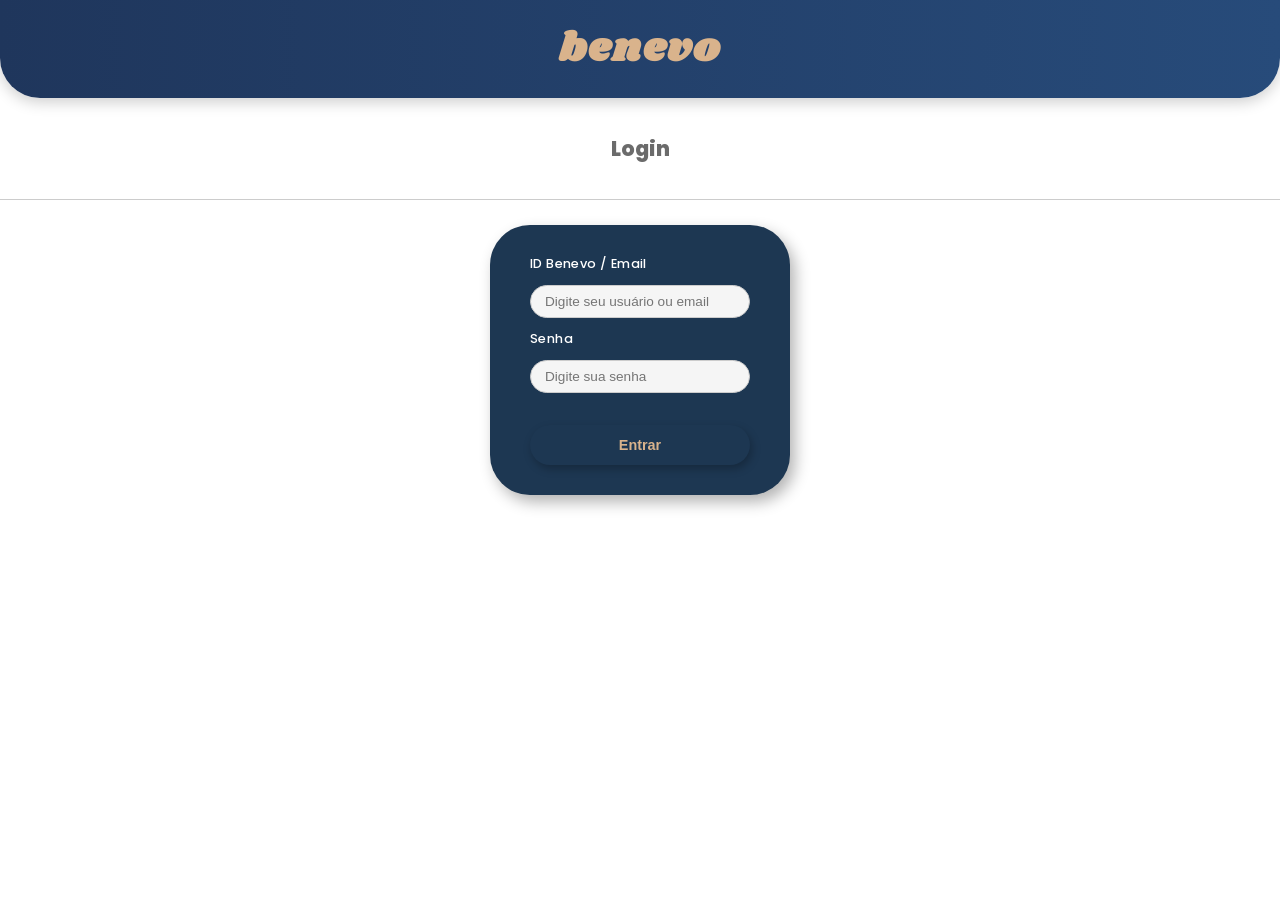
<file: frontend/index.html>
<!DOCTYPE html>
<html lang="pt-BR">
<head>
  <meta charset="UTF-8" />
  <meta name="viewport" content="width=device-width, initial-scale=1.0" />
  <title>Benevo - Login</title>

  <link rel="stylesheet" href="assets/css/styles.css" />
  <link rel="stylesheet" href="assets/css/forms.css" />

  <link href="https://fonts.googleapis.com/css2?family=Baloo+2:wght@600&family=Poppins:wght@400;500;600&display=swap" rel="stylesheet">
  <link href="https://fonts.googleapis.com/css2?family=Shrikhand&display=swap" rel="stylesheet">
</head>

<body>
  <header class="header">
    <h1 class="logo">Benevo</h1>
  </header>

  <main>
    <div class="titulo-container">
      <h2 class="titulo">Login</h2>
    </div>
<br>
    <div class="card-login">
      <form id="form-login">
        <label for="login">ID Benevo / Email</label>
        <input type="text" id="login" placeholder="Digite seu usuário ou email" required />
        <label for="senha">Senha</label>
        <input type="password" id="senha" placeholder="Digite sua senha" required />
        <button type="submit" class="btn-entrar">Entrar</button>
      </form>
    </div>
  </main>

  <script type="module" src="./assets/js/services/api.js"></script>
  <script type="module" src="./assets/js/pages/login.js"></script>
</body>
</html>
</file>
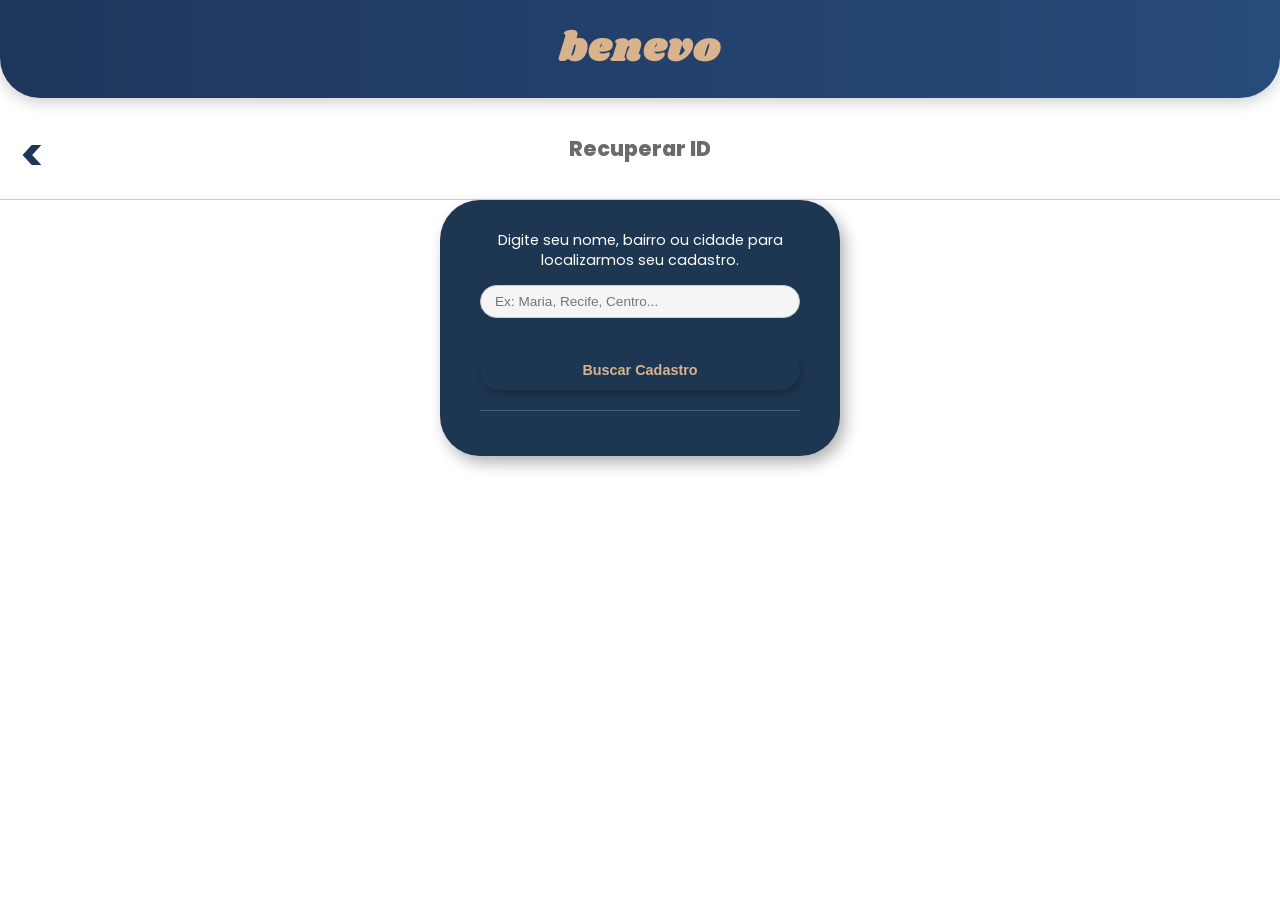
<file: frontend/ajuda-login-beneficiario.html>
<!DOCTYPE html>
<html lang="pt-BR">
<head>
    <meta charset="UTF-8" />
    <meta name="viewport" content="width=device-width, initial-scale=1.0" />
    <title>Benevo - Recuperar ID</title>
    <link rel="stylesheet" href="assets/css/styles.css" />
    <link rel="stylesheet" href="assets/css/forms.css" />
    <link rel="stylesheet" href="assets/css/modal.css" /> 
    <link href="https://fonts.googleapis.com/css2?family=Baloo+2:wght@600&family=Poppins:wght@400;500;600&display=swap" rel="stylesheet">
    <link href="https://fonts.googleapis.com/css2?family=Shrikhand&display=swap" rel="stylesheet">
    
    <style>
        .resultado-item {
            background: #fff;
            padding: 10px;
            margin-bottom: 10px;
            border-radius: 8px;
            cursor: pointer;
            border: 1px solid #ddd;
            transition: transform 0.2s;
        }
        .resultado-item:hover {
            transform: scale(1.02);
            border-color: #1d3752;
        }
        .resultado-nome { color: #1d3752; font-weight: bold; }
        .resultado-info { font-size: 0.8rem; color: #666; }
    </style>
</head>

<body>
    <header class="header">
        <h1 class="logo">Benevo</h1>
    </header>

    <main>
        <div class="titulo-container">
            <a href="login-beneficiario.html" class="btn-voltar"><</a> 
            <h2 class="titulo">Recuperar ID</h2>
        </div>

        <div class="card-login" style="max-width: 400px;"> 
            <p class="texto-ajuda" style="color: #fff; text-align: center; margin-bottom: 15px;">
                Digite seu nome, bairro ou cidade para localizarmos seu cadastro.
            </p>
            
            <div class="form-ajuda">
                <input type="text" id="campo-busca" placeholder="Ex: Maria, Recife, Centro..." required />
                <button id="btn-buscar" class="btn-entrar">Buscar Cadastro</button>
            </div>

            <div id="lista-resultados" class="area-resultados" style="width: 100%; margin-top: 20px;">
                </div>
        </div>

        <div id="modal-seguranca" class="modal">
            <div class="modal-content">
                <h3 id="titulo-modal">Confirmar Identidade</h3>
                <p>Responda sua pergunta de segurança:</p>
                <p id="pergunta-seguranca" style="font-weight: bold; color: #1f365c; margin: 10px 0;"></p>
                <input type="text" id="resposta-modal" placeholder="Sua resposta..." style="width: 100%; padding: 8px; border: 1px solid #ccc; border-radius: 4px;">
                <div class="modal-actions">
                    <button id="btn-confirmar-seguranca" class="btn-modal-salvar">Confirmar</button>
                    <button onclick="document.getElementById('modal-seguranca').classList.remove('visivel')" class="btn-modal-cancelar">Cancelar</button>
                </div>
            </div>
        </div>
    </main>

    <script type="module">
        import { API_BASE_URL } from './assets/js/services/api.js';

        const btnBuscar = document.getElementById('btn-buscar');
        const lista = document.getElementById('lista-resultados');
        const modal = document.getElementById('modal-seguranca');
        let idSelecionado = null;

        btnBuscar.addEventListener('click', async () => {
            const termo = document.getElementById('campo-busca').value;
            if(!termo) return alert("Digite algo para buscar.");

            lista.innerHTML = "<p style='color:white; text-align:center'>Buscando...</p>";

            try {
                const res = await fetch(`${API_BASE_URL}/beneficiarios/ajuda-login?busca=${termo}`, {
                    headers: { "Authorization": "Bearer " + localStorage.getItem("token_benevo") || "" } 
                });
                const dados = await res.json();

                lista.innerHTML = "";
                if(dados.length === 0) {
                    lista.innerHTML = "<p style='color:white; text-align:center'>Nenhum registro encontrado.</p>";
                    return;
                }

                dados.forEach(user => {
                    const item = document.createElement('div');
                    item.className = 'resultado-item';
                    item.innerHTML = `
                        <div class="resultado-nome">${user.nome}</div>
                        <div class="resultado-info">${user.bairro || 'Local não informado'}</div>
                    `;
                    item.onclick = () => abrirModalSeguranca(user);
                    lista.appendChild(item);
                });

            } catch(err) {
                console.error(err);
                lista.innerHTML = "<p style='color:white; text-align:center'>Erro na busca.</p>";
            }
        });

        function abrirModalSeguranca(user) {
            idSelecionado = user.idInterno; // Este já é o ID Benevo (JOSE-123)
            document.getElementById('pergunta-seguranca').innerText = user.pergunta;
            document.getElementById('resposta-modal').value = '';
            modal.classList.add('visivel');
        }

        document.getElementById('btn-confirmar-seguranca').onclick = async () => {
            const resposta = document.getElementById('resposta-modal').value;
            
            try {
                const res = await fetch(`${API_BASE_URL}/beneficiarios/responder-desafio`, {
                    method: "POST",
                    headers: { "Content-Type": "application/json" },
                    body: JSON.stringify({ idBenevo: idSelecionado, resposta })
                });

                if(res.ok) {
                    const loginData = await res.json();
                    
                    // CORREÇÃO AQUI: loginData.idBenevo mostra o ID curto e amigável
                    alert(`Identidade Confirmada!\n\nSEU ID DE ACESSO É: ${loginData.idBenevo}\n\nVocê será logado agora.`);
                    
                    // Login Automático
                    localStorage.setItem("token_benevo", loginData.token);
                    localStorage.setItem("user_id", loginData.id); // ID do banco para operações internas
                    localStorage.setItem("user_nome", loginData.nome);
                    localStorage.setItem("user_tipo", "BENEFICIARIO");
                    
                    window.location.href = "painel-resgate-beneficiario.html";
                } else {
                    alert("Resposta incorreta.");
                }
            } catch(err) {
                console.error(err);
                alert("Erro ao validar.");
            }
        };
    </script>
</body>
</html>
</file>
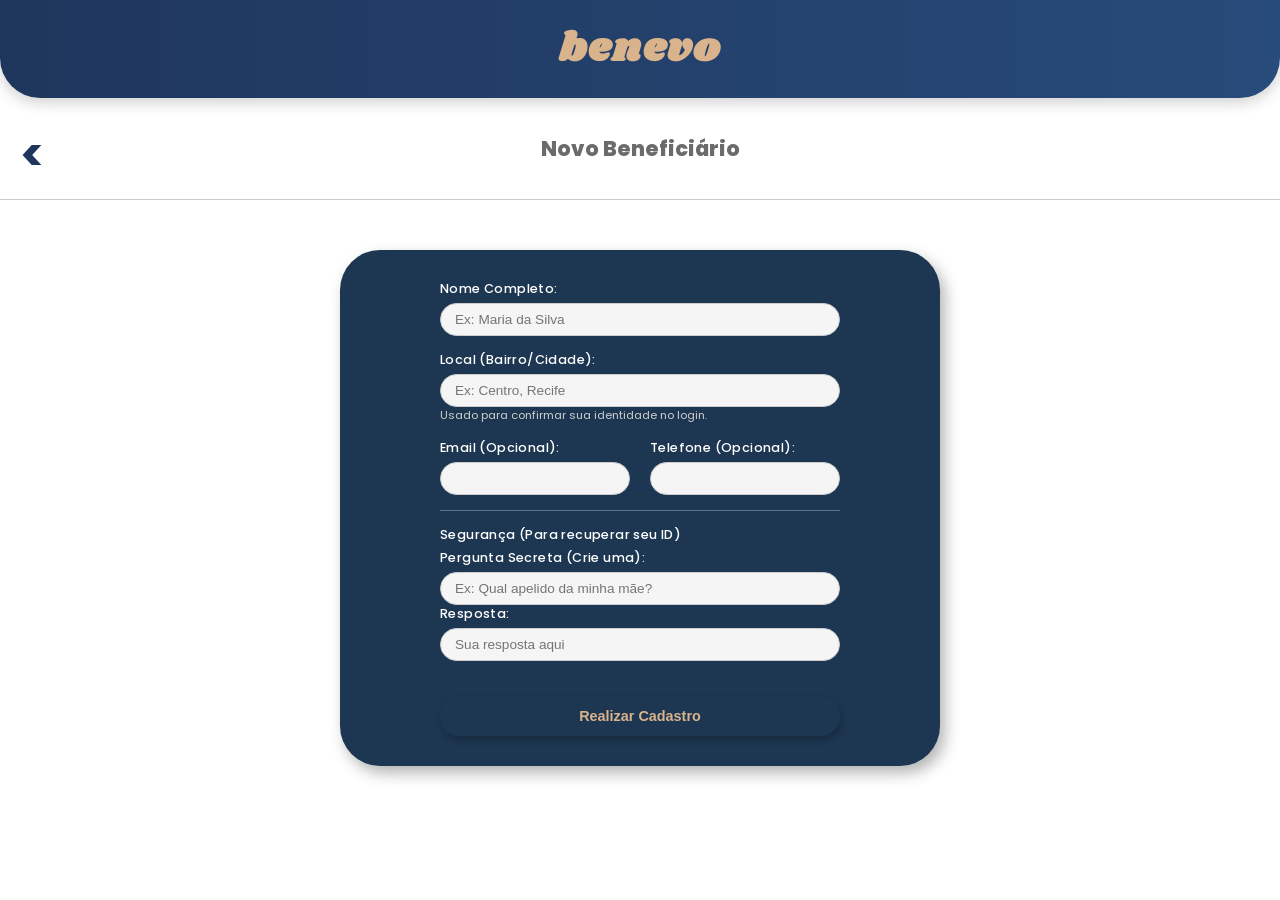
<file: frontend/cadastro-beneficiario.html>
<!DOCTYPE html>
<html lang="pt-BR">
<head>
    <meta charset="UTF-8" />
    <meta name="viewport" content="width=device-width, initial-scale=1.0" />
    <title>Benevo - Cadastro Beneficiário</title>
    <link rel="stylesheet" href="assets/css/styles.css" />
    <link rel="stylesheet" href="assets/css/forms.css" />
    <link rel="stylesheet" href="assets/css/modal.css" /> <link href="https://fonts.googleapis.com/css2?family=Baloo+2:wght@600&family=Poppins:wght@400;500;600&display=swap" rel="stylesheet">
    <link href="https://fonts.googleapis.com/css2?family=Shrikhand&display=swap" rel="stylesheet">
    <link rel="stylesheet" href="https://cdnjs.cloudflare.com/ajax/libs/font-awesome/6.0.0-beta3/css/all.min.css">
</head>
<body>
    <header class="header">
        <h1 class="logo">Benevo</h1>
    </header>
    <main>
        <div class="titulo-container">
            <a href="central.html" class="btn-voltar"><</a>
            <h2 class="titulo">Novo Beneficiário</h2>
        </div>
        <div class="card-cadastro">
            <form id="form-cad-beneficiario">
                
                <div class="form-group-cadastro full-width">
                    <label>Nome Completo:</label>
                    <input type="text" id="nome" required placeholder="Ex: Maria da Silva">
                </div>
                <div class="form-group-cadastro full-width">
                    <label>Local (Bairro/Cidade):</label>
                    <input type="text" id="local" required placeholder="Ex: Centro, Recife">
                    <small style="color: #ccc; font-size: 0.7rem;">Usado para confirmar sua identidade no login.</small>
                </div>
                <div class="form-row-cadastro">
                     <div class="form-group-cadastro">
                        <label>Email (Opcional):</label>
                        <input type="email" id="email">
                     </div>
                     <div class="form-group-cadastro">
                        <label>Telefone (Opcional):</label>
                        <input type="text" id="telefone">
                     </div>
                </div>
                <div class="form-group-cadastro full-width separador-seguranca">
                    <label class="titulo-seguranca-label">Segurança (Para recuperar seu ID)</label>
                    
                    <label>Pergunta Secreta (Crie uma):</label>
                    <input type="text" id="pergunta" required placeholder="Ex: Qual apelido da minha mãe?">
                    
                    <label>Resposta:</label>
                    <input type="text" id="resposta" required placeholder="Sua resposta aqui">
                </div>
                <button type="submit" class="btn-cadastrar">Realizar Cadastro</button>
            </form>
        </div>
    </main>
    
   <!-- MODAL DE SUCESSO DO CADASTRO -->
<div id="modal-sucesso-cadastro" class="modal">
        <div class="modal-sucesso-content">
            <i class="fas fa-check-circle success-icon"></i>

            <h3>Cadastro Realizado!</h3>
            <p>Seu ID é:</p>

            <h1 id="id-gerado" style="font-size: 3rem; color:#1f365c; margin-bottom:20px;">
                </h1>

            <button class="btn-modal-ok" id="btn-fechar-modal">OK</button>
        </div>
    </div>

    <script type="module" src="assets/js/pages/cadastro-beneficiario.js"></script>
</body>
</html>
</file>
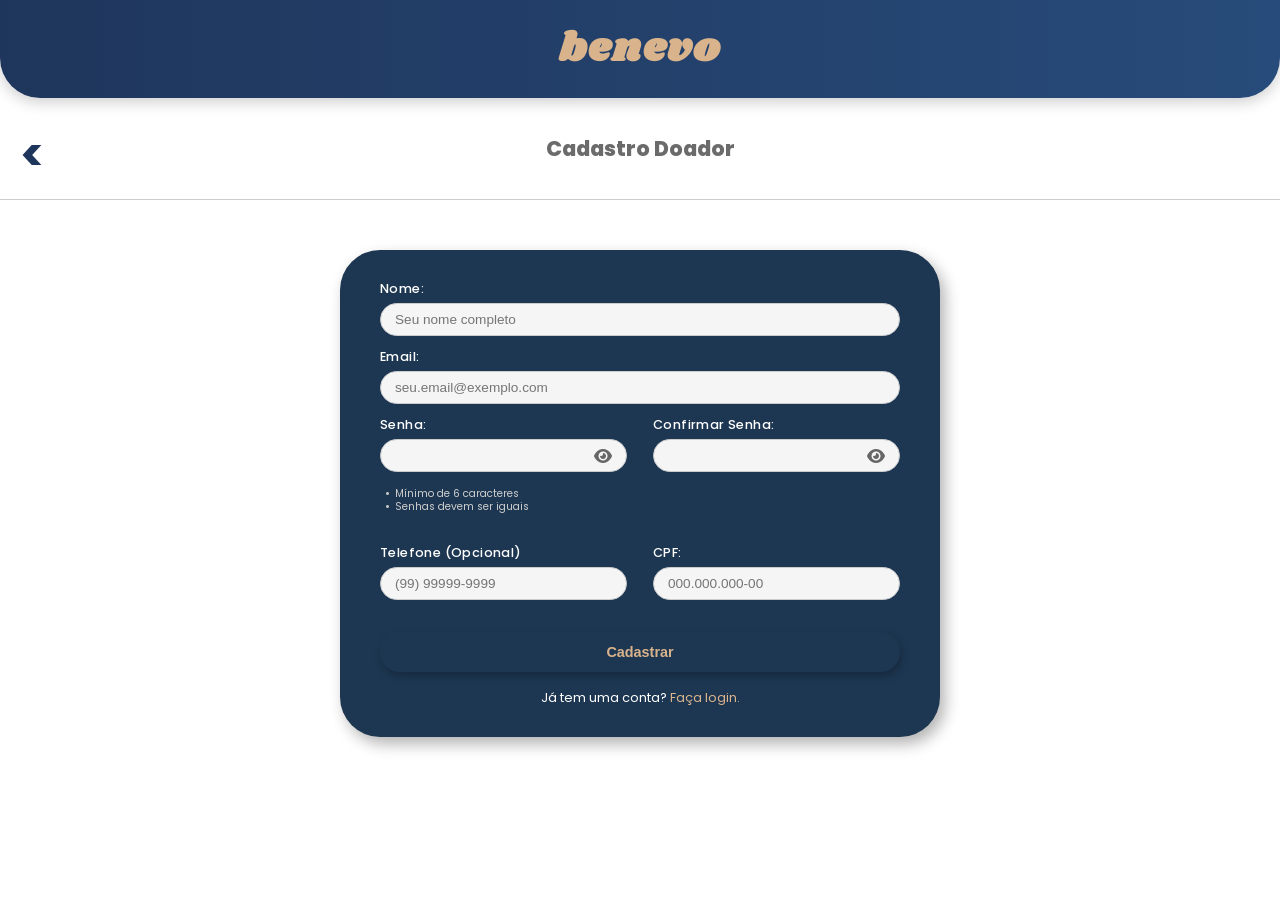
<file: frontend/cadastro-doador.html>
<!DOCTYPE html>
<html lang="pt-BR">
<head>
    <meta charset="UTF-8" />
    <meta name="viewport" content="width=device-width, initial-scale=1.0" />
    <title>Benevo - Cadastro Doador</title>

    <link rel="stylesheet" href="assets/css/styles.css" />
    <link rel="stylesheet" href="assets/css/forms.css" />
    
    <link href="https://fonts.googleapis.com/css2?family=Baloo+2:wght@600&family=Poppins:wght@400;500;600&display=swap" rel="stylesheet">
    <link href="https://fonts.googleapis.com/css2?family=Shrikhand&display=swap" rel="stylesheet">
    <link rel="stylesheet" href="https://cdnjs.cloudflare.com/ajax/libs/font-awesome/6.0.0-beta3/css/all.min.css">
</head>

<body>
    <header class="header">
        <h1 class="logo">Benevo</h1>
    </header>

    <main>
        <div class="titulo-container">
            <a href="central.html" class="btn-voltar"><</a>
            <h2 class="titulo">Cadastro Doador</h2>
        </div>

        <div class="card-cadastro">
            <form id="form-cad-doador">
                
                <div class="form-group-cadastro full-width">
                    <label>Nome:</label>
                    <input type="text" id="nome" placeholder="Seu nome completo" required />
                </div>
                
                <div class="form-group-cadastro full-width">
                    <label>Email:</label>
                    <input type="email" id="email" placeholder="seu.email@exemplo.com" required />
                </div>
                
                <div class="form-row-cadastro">
                    <div class="form-group-cadastro">
                        <label>Senha:</label>
                        <div class="password-wrapper">
                            <input type="password" id="senha" required />
                            <i class="fas fa-eye toggle-password" id="toggleSenha"></i>
                        </div>
                    </div>
                    
                    <div class="form-group-cadastro">
                        <label>Confirmar Senha:</label>
                        <div class="password-wrapper">
                            <input type="password" id="confirmaSenha" required />
                            <i class="fas fa-eye toggle-password" id="toggleConfirmaSenha"></i>
                        </div>
                    </div>
                </div>

                <div class="form-group-cadastro full-width">
                    <ul class="password-rules">
                        <li id="rule-length">Mínimo de 6 caracteres</li>
                        <li id="rule-match">Senhas devem ser iguais</li>
                    </ul>
                </div>

                <div class="form-row-cadastro">
                    <div class="form-group-cadastro telefone-group">
                        <label>Telefone (Opcional)</label>
                        <input type="tel" id="telefone" placeholder="(99) 99999-9999" />
                    </div>
                    <div class="form-group-cadastro full-width">
                        <label>CPF:</label>
                        <input type="text" id="cpf" placeholder="000.000.000-00" required />
                    </div>
                </div>
                
                <button type="submit" class="btn-cadastrar">Cadastrar</button>

                <p class="ja-tem-conta">Já tem uma conta? <a href="login-doador.html">Faça login.</a></p>

            </form>
        </div>
    </main>

    <script type="module" src="assets/js/pages/cadastro-doador.js"></script>
</body>
</html>
</file>
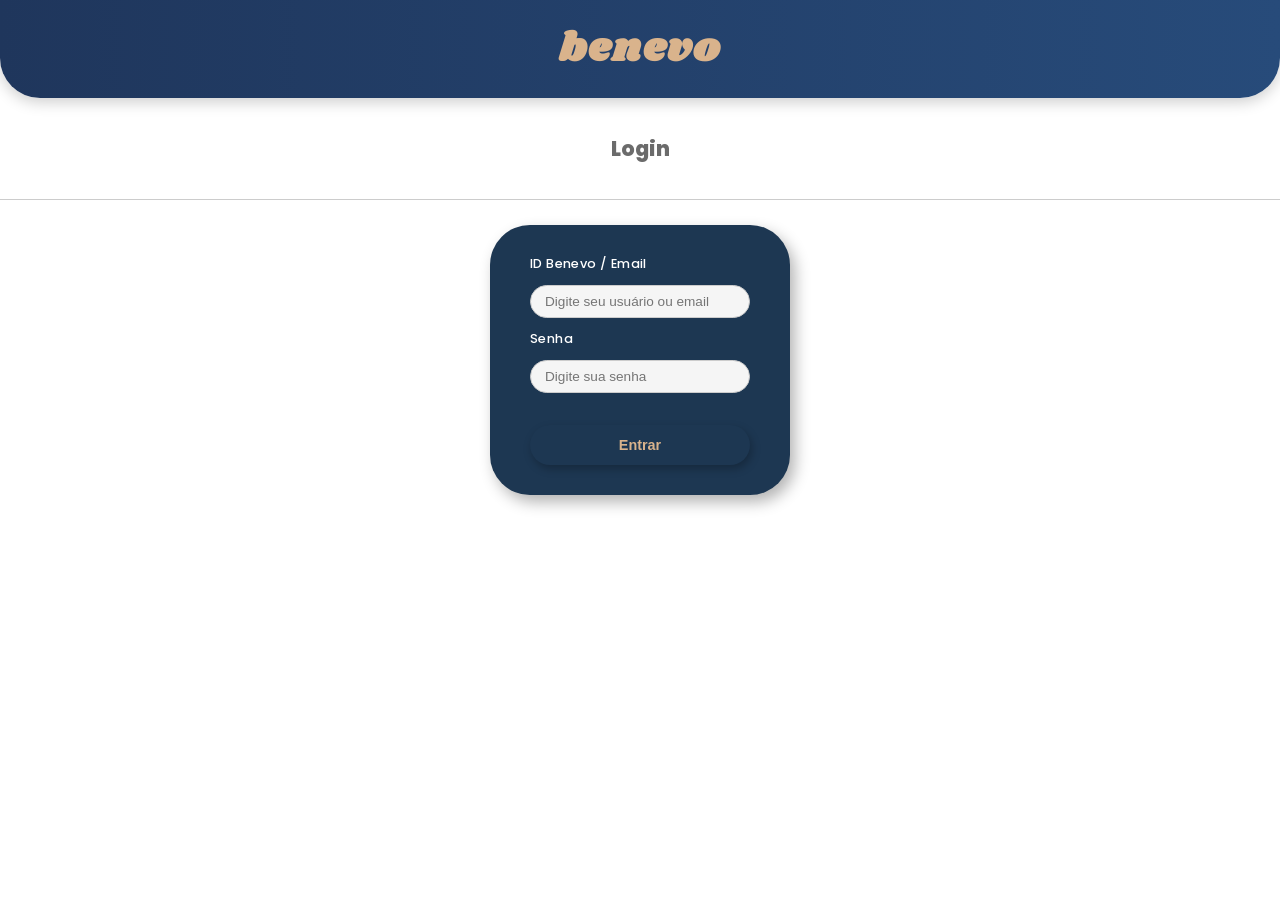
<file: frontend/cadastro-item.html>
<!DOCTYPE html>
<html lang="pt-BR">
<head>
    <meta charset="UTF-8" />
    <meta name="viewport" content="width=device-width, initial-scale=1.0" />
    <title>Benevo - Doação</title>
    
    <link rel="stylesheet" href="assets/css/styles.css" />
    <link rel="stylesheet" href="assets/css/forms.css" />
    
    <link href="https://fonts.googleapis.com/css2?family=Baloo+2:wght@600&family=Poppins:wght@400;500;600&display=swap" rel="stylesheet">
    <link href="https://fonts.googleapis.com/css2?family=Shrikhand&display=swap" rel="stylesheet">
</head>

<body>
    <header class="header">
        <h1 class="logo">benevo</h1>
        <button id="btn-logout" style="position: absolute; right: 20px; top: 30px; background:none; border:none; color:#d9b38c; cursor:pointer; font-weight:bold; font-size:1rem;">Sair</button>
    </header>
    <main>
        <div class="titulo-container">
            <a href="#" id="btn-voltar-seta" class="btn-voltar" style="display:none;"><</a>
            <h2 class="titulo">Sua Doação</h2>
        </div>
        <br>   
        <div class="card-doacao">
            <form id="form-doacao">
                <label for="nome">Nome do produto:</label>
                <input type="text" id="nome" placeholder="Digite o nome do produto" required />

                <div class="linha-dupla">
                    <div class="campo">
                        <label for="categoria">Categoria:</label>
                        <select id="categoria" required>
                            <option value="">N/A</option>
                            <option value="roupa">Roupa</option>
                            <option value="calçado">Calçado</option>
                            <option value="brinquedo">Brinquedo</option>
                            <option value="outro">Outro</option>
                        </select>
                    </div>

                    <div class="campo">
                        <label for="tamanho">Tamanho:</label>
                        <select id="tamanho" required>
                            <option value="">N/A</option>
                            <option value="p">P</option>
                            <option value="m">M</option>
                            <option value="g">G</option>
                            <option value="gg">GG</option>
                            <option value="unico">Único</option>
                        </select>
                    </div>
                </div>

                <div class="campo">
                    <label for="condicao">Condição (1=Ruim, 5=Novo):</label>
                    <select id="condicao" required>
                        <option value="">Selecione...</option>
                        <option value="1">1 - Precisa de reparo</option>
                        <option value="2">2 - Usado (marcas visíveis)</option>
                        <option value="3">3 - Usado (bom estado)</option>
                        <option value="4">4 - Muito bom</option>
                        <option value="5">5 - Novo / Nunca usado</option>
                    </select>
                </div>

                <label for="descricao">Motivo da doação / Detalhes:</label>
                <textarea id="descricao" maxlength="1000" placeholder="Ex: Ganhei mas não serviu..." required></textarea>

                <div style="display: flex; gap: 10px; margin-top: 20px;">
                    <button type="button" id="btn-cancelar" class="btn-finalizar" style="background-color: #6c757d; width: 40%;">Cancelar</button>
                    <button type="submit" id="btn-finalizar" class="btn-finalizar" style="width: 60%;">Finalizar Doação</button>
                </div>
            </form>
        </div>
    </main>

    <script type="module" src="./assets/js/services/api.js"></script>
    <script type="module" src="./assets/js/pages/cadastro-item.js"></script>
</body>
</html>
</file>
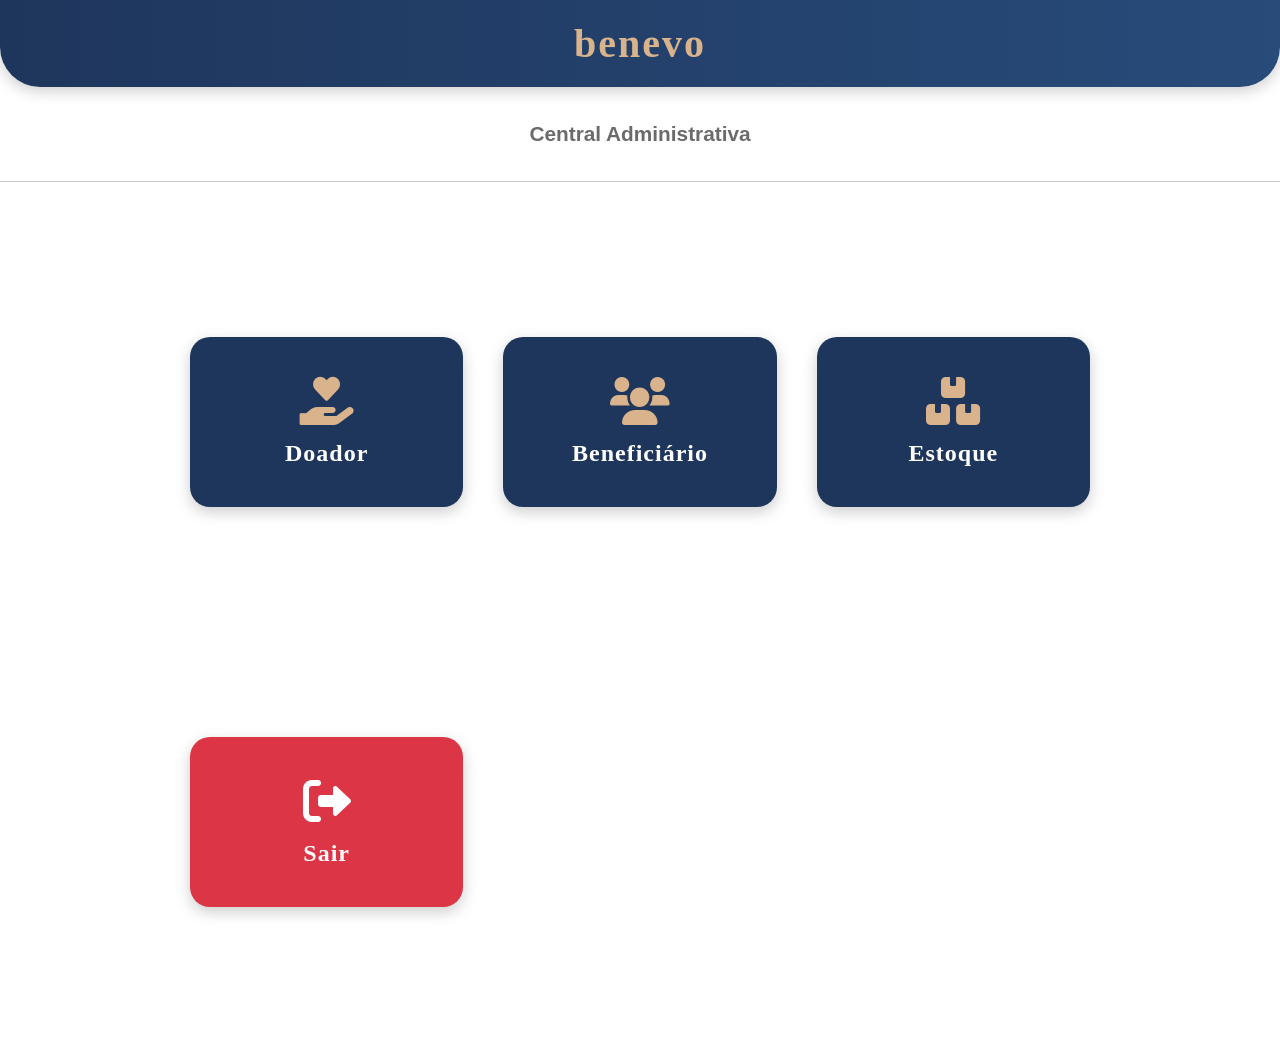
<file: frontend/central.html>
<!DOCTYPE html>
<html lang="pt-BR">
<head>
    <meta charset="UTF-8">
    <meta name="viewport" content="width=device-width, initial-scale=1.0">
    <title>Benevo - Central</title>
    <link rel="stylesheet" href="assets/css/styles.css">
    <link rel="stylesheet" href="https://cdnjs.cloudflare.com/ajax/libs/font-awesome/6.0.0-beta3/css/all.min.css">
    <style>
        /* Estilo Exclusivo da Central */
        .central-grid {
            display: grid;
            grid-template-columns: repeat(auto-fit, minmax(200px, 1fr));
            gap: 40px;
            max-width: 900px;
            width: 90%;
            margin: 60px auto;
        }
        .btn-central {
            background-color: #1f365c;
            color: white;
            padding: 40px 20px;
            border-radius: 20px;
            text-align: center;
            text-decoration: none;
            transition: transform 0.3s, background-color 0.3s;
            box-shadow: 0 5px 15px rgba(0,0,0,0.2);
            display: flex;
            flex-direction: column;
            align-items: center;
            justify-content: center;
        }
        .btn-central:hover {
            transform: translateY(-5px);
            background-color: #2a4a75;
        }
        .btn-central i { font-size: 3rem; margin-bottom: 15px; color: #d9b38c; }
        .btn-central span { font-size: 1.5rem; font-weight: 600; font-family: 'Shrikhand', cursive; letter-spacing: 1px; }
        
        /* Botão Sair Diferenciado */
        .btn-sair { background-color: #dc3545; }
        .btn-sair:hover { background-color: #c82333; }
        .btn-sair i { color: white; }
    </style>
</head>
<body>
    <header class="header">
        <h1 class="logo">benevo</h1>
    </header>

    <div class="titulo-container">
        <h2 class="titulo">Central Administrativa</h2>
    </div>

    <main class="central-grid">
        <a href="menu-doador.html" class="btn-central">
            <i class="fas fa-hand-holding-heart"></i>
            <span>Doador</span>
        </a>

        <a href="menu-beneficiario.html" class="btn-central">
            <i class="fas fa-users"></i>
            <span>Beneficiário</span>
        </a>

        <a href="dashboard-admin.html" class="btn-central">
            <i class="fas fa-boxes"></i>
            <span>Estoque</span>
        </a>

        <a href="#" id="btn-logout" class="btn-central btn-sair">
            <i class="fas fa-sign-out-alt"></i>
            <span>Sair</span>
        </a>
    </main>

    <script>
        document.getElementById('btn-logout').onclick = (e) => {
            e.preventDefault();
            localStorage.clear();
            window.location.href = 'index.html';
        };
    </script>
</body>
</html>
</file>
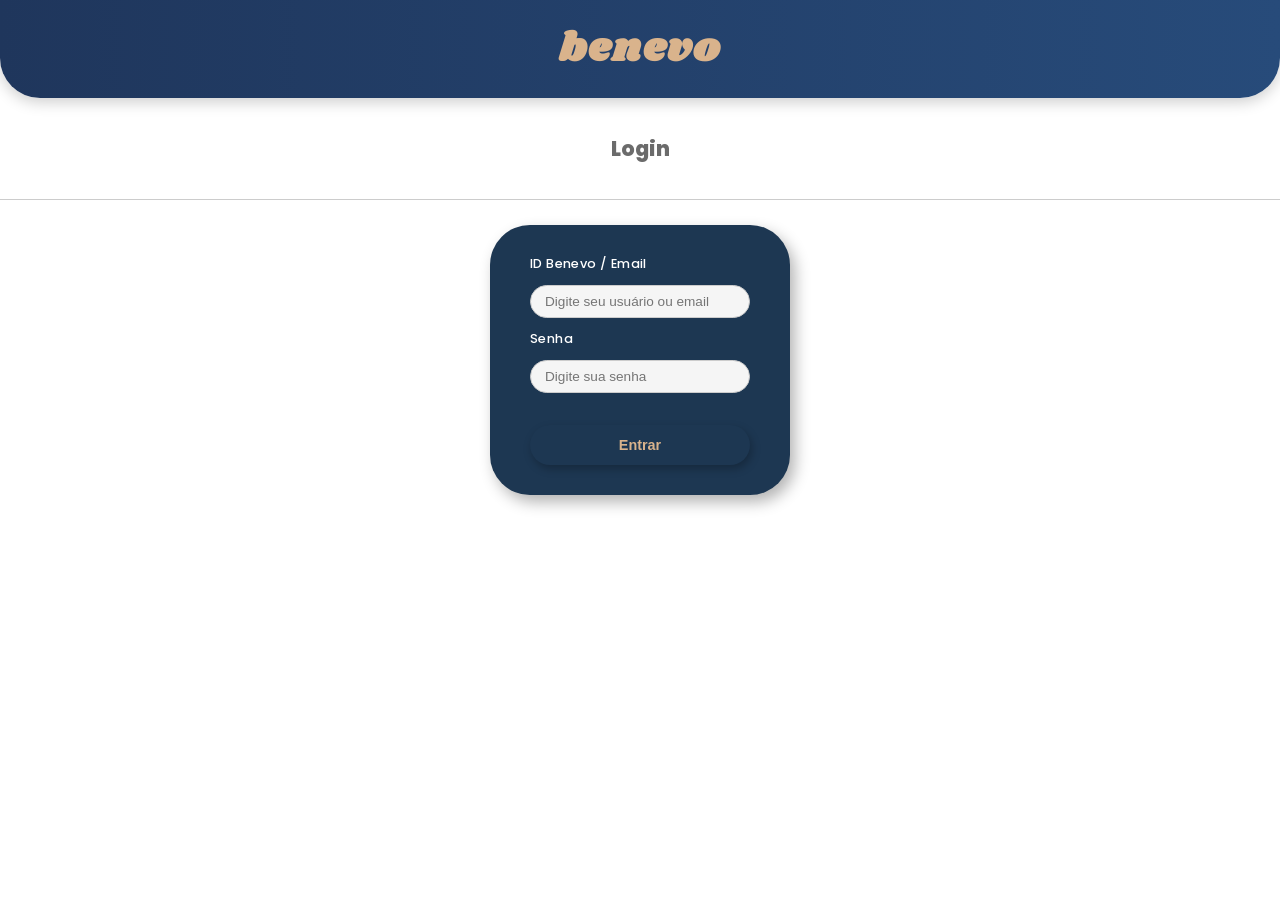
<file: frontend/dashboard-admin.html>
<!DOCTYPE html>
<html lang="pt-BR">
<head>
    <meta charset="UTF-8" />
    <meta name="viewport" content="width=device-width, initial-scale=1.0" />
    <title>Benevo - Gestão de Itens</title>

    <link rel="stylesheet" href="assets/css/styles.css" />
    <link rel="stylesheet" href="assets/css/dashboard.css" />
    <link rel="stylesheet" href="assets/css/modal.css" />
    
<link href="https://fonts.googleapis.com/css2?family=Baloo+2:wght@600&family=Poppins:wght@400;500;600&display=swap" rel="stylesheet">
    
<link href="https://fonts.googleapis.com/css2?family=Shrikhand&display=swap" rel="stylesheet">
    
<link rel="stylesheet" href="https://cdnjs.cloudflare.com/ajax/libs/font-awesome/6.0.0-beta3/css/all.min.css">
</head>

<body>
    <header class="header">
        <h1 class="logo">benevo</h1>
    </header>
<br>
<br>
    <main class="main-gestao-final">
        <div class="gestao-faixa-superior">
            <a href="central.html" class="btn-voltar-faixa"><</a>
            <h2 class="titulo-faixa">Gestão</h2>
        </div>
        <br>
        <div class="search-bar-gestao-final">
            <i class="fas fa-search search-icon-gestao-final"></i>
            <input type="text" placeholder="Pesquisar itens..." class="search-input-gestao-final">
        </div>

        <div class="content-wrapper-gestao-final">
            <aside class="filter-sidebar">
                <div class="filter-header">
                    <i class="fas fa-filter filter-icon"></i>
                </div>
                
<div class="filter-option filter-highlight">
                    <label for="mais-recente">Mais Recente</label>
                    <input type="checkbox" id="mais-recente" checked>
                </div>
                <div class="filter-option filter-grayed">
                    <label for="mais-antigo">Mais Antigo</label>
                    <input type="checkbox" id="mais-antigo">
                </div>
                <div class="filter-option filter-highlight">
                    <label for="melhor-estado">Melhor estado</label>
                    <input type="checkbox" id="melhor-estado" checked>
                </div>
                <div class="filter-option filter-grayed last-filter">
                    <label for="pior-estado">Pior estado</label>
                    <input type="checkbox" id="pior-estado">
                </div>
            </aside>

            <section class="item-grid">
                </section>
        </div>
    </main>
    
    <div id="modal-editar" class="modal">
        <div class="modal-content">
            <span class="close-button" onclick="closeModal()">&times;</span>
            <h2 id="modalTitle">Detalhes do Item</h2>
            <form id="itemForm">
                <div class="form-group"><label for="nome">Nome:</label><input type="text" id="nome" name="nome" value="Ursinho de Pelúcia Bege" disabled></div>
                <div class="form-group"><label for="tamanho">Tamanho:</label><input type="text" id="tamanho" name="tamanho" value="M" disabled></div>
                <div class="form-group"><label for="categoria">Categoria:</label><input type="text" id="categoria" name="categoria" value="Brinquedo" disabled></div>
                <div class="form-group"><label for="doador">Doador:</label><input type="text" id="doador" name="doador" value="Eliza Cordeiro" disabled></div>
                <div class="form-group"><label for="estado">Estado (1-5):</label><input type="number" id="estado" name="estado" value="4" min="1" max="5" disabled></div>
                <div class="form-group"><label for="data">Data de Doação:</label><input type="text" id="data" name="data" value="29/10/2025" disabled></div>
                <div class="form-group"><label for="descricao">Descrição Adicional:</label><textarea id="descricao" name="descricao" disabled>Ursinho em ótimo estado, pouquíssimo uso.</textarea></div>
                <div class="modal-actions">
                    <button type="submit" id="btnSalvar" class="btn-modal-salvar" style="display: none;">Salvar Alterações</button>
                    <button type="button" class="btn-modal-cancelar" onclick="closeModal()">Fechar</button>
                </div>
            </form>
        </div>
    </div>
    
    <script>
        function openModal(mode, itemId) {
            const modal = document.getElementById('modal-editar');
            const itemForm = document.getElementById('itemForm');
            const modalTitle = document.getElementById('modalTitle');
            const btnSalvar = document.getElementById('btnSalvar');

            modal.classList.add('visivel');

            if (mode === 'edit') {
                modalTitle.textContent = 'Editar Item ' + itemId;
                btnSalvar.style.display = 'inline-block';
                itemForm.querySelectorAll('input, textarea').forEach(el => { el.disabled = false; });
            } else { // 'view'
                modalTitle.textContent = 'Detalhes do Item ' + itemId;
                btnSalvar.style.display = 'none';
                itemForm.querySelectorAll('input, textarea').forEach(el => { el.disabled = true; });
            }
        }

        function closeModal() {
            document.getElementById('modal-editar').classList.remove('visivel');
        }

        window.onclick = function(event) {
            if (event.target == document.getElementById('modal-editar')) {
                closeModal();
            }
        }
    </script>

    <script type="module" src="assets/js/services/api.js"></script> 
    <script type="module" src="assets/js/pages/dashboard-admin.js"></script>

</body>
</html>
</file>
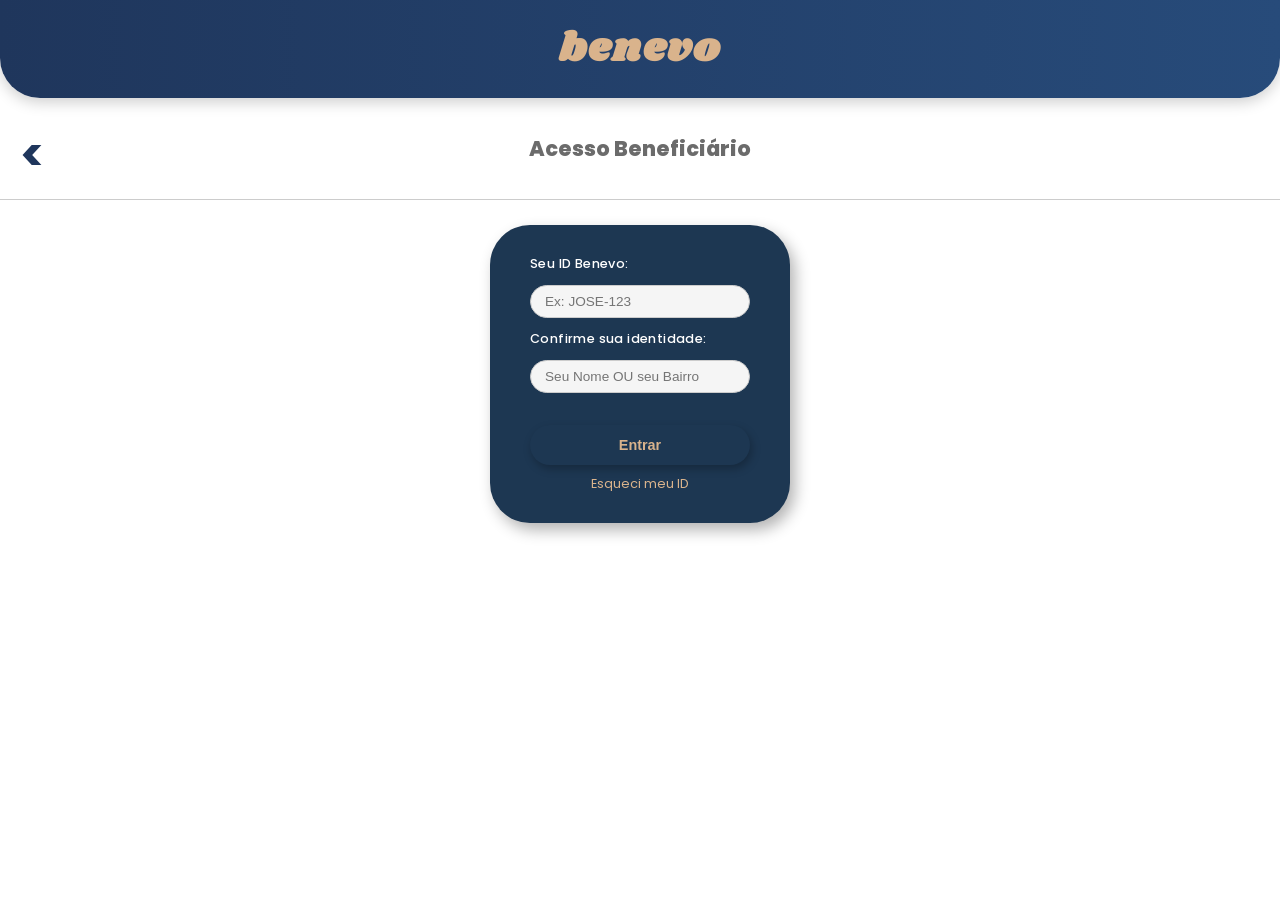
<file: frontend/login-beneficiario.html>
<!DOCTYPE html>
<html lang="pt-BR">
<head>
    <meta charset="UTF-8" />
    <meta name="viewport" content="width=device-width, initial-scale=1.0" />
    <title>Benevo - Acesso Beneficiário</title>

    <link rel="stylesheet" href="assets/css/styles.css" />
    <link rel="stylesheet" href="assets/css/forms.css" />
    <link rel="stylesheet" href="assets/css/modal.css" /> <link href="https://fonts.googleapis.com/css2?family=Baloo+2:wght@600&family=Poppins:wght@400;500;600&display=swap" rel="stylesheet">
    <link href="https://fonts.googleapis.com/css2?family=Shrikhand&display=swap" rel="stylesheet">
</head>

<body>
    <header class="header">
        <h1 class="logo">Benevo</h1>
    </header>

    <main>
        <div class="titulo-container">
            <a href="central.html" class="btn-voltar"><</a>
            <h2 class="titulo">Acesso Beneficiário</h2>
        </div>
        <br>
        
        <div class="card-login">
            <form id="form-login-benef">
                <label for="idBenevo">Seu ID Benevo:</label>
                <input type="text" id="idBenevo" required placeholder="Ex: JOSE-123">
                
                <label for="infoSecundaria">Confirme sua identidade:</label>
                <input type="text" id="infoSecundaria" required placeholder="Seu Nome OU seu Bairro">
                
                <button type="submit" class="btn-entrar">Entrar</button>
            </form>
            <p class="link-ajuda"><a href="ajuda-login-beneficiario.html">Esqueci meu ID</a></p>
        </div>

        <div id="modal-desafio" class="modal">
            <div class="modal-content">
                <h3 style="color: #1f365c; font-family: 'Baloo 2'; margin-bottom:10px;">Confirmação de Identidade</h3>
                
                <p>Você é <strong id="nome-confirmacao" style="color:#d9b38c; font-size: 1.1rem;"></strong>?</p>
                
                <p style="margin-top: 15px; font-size: 0.9rem;">Para confirmar, responda sua pergunta de segurança:</p>
                <p id="pergunta-texto" style="color: #1f365c; font-weight:bold; margin: 5px 0 15px;"></p>
                
                <input type="text" id="resposta-desafio" placeholder="Sua resposta secreta..." style="width:100%; padding:10px; border:1px solid #ccc; border-radius: 5px;">
                
                <div class="modal-actions">
                    <button id="btn-responder-desafio" class="btn-modal-salvar">Confirmar</button>
                    <button type="button" id="btn-cancelar-desafio" class="btn-modal-cancelar">Cancelar</button>
                </div>
            </div>
        </div>
    </main>
    <script type="module" src="assets/js/pages/login-beneficiario.js"></script>
</body>
</html>
</file>
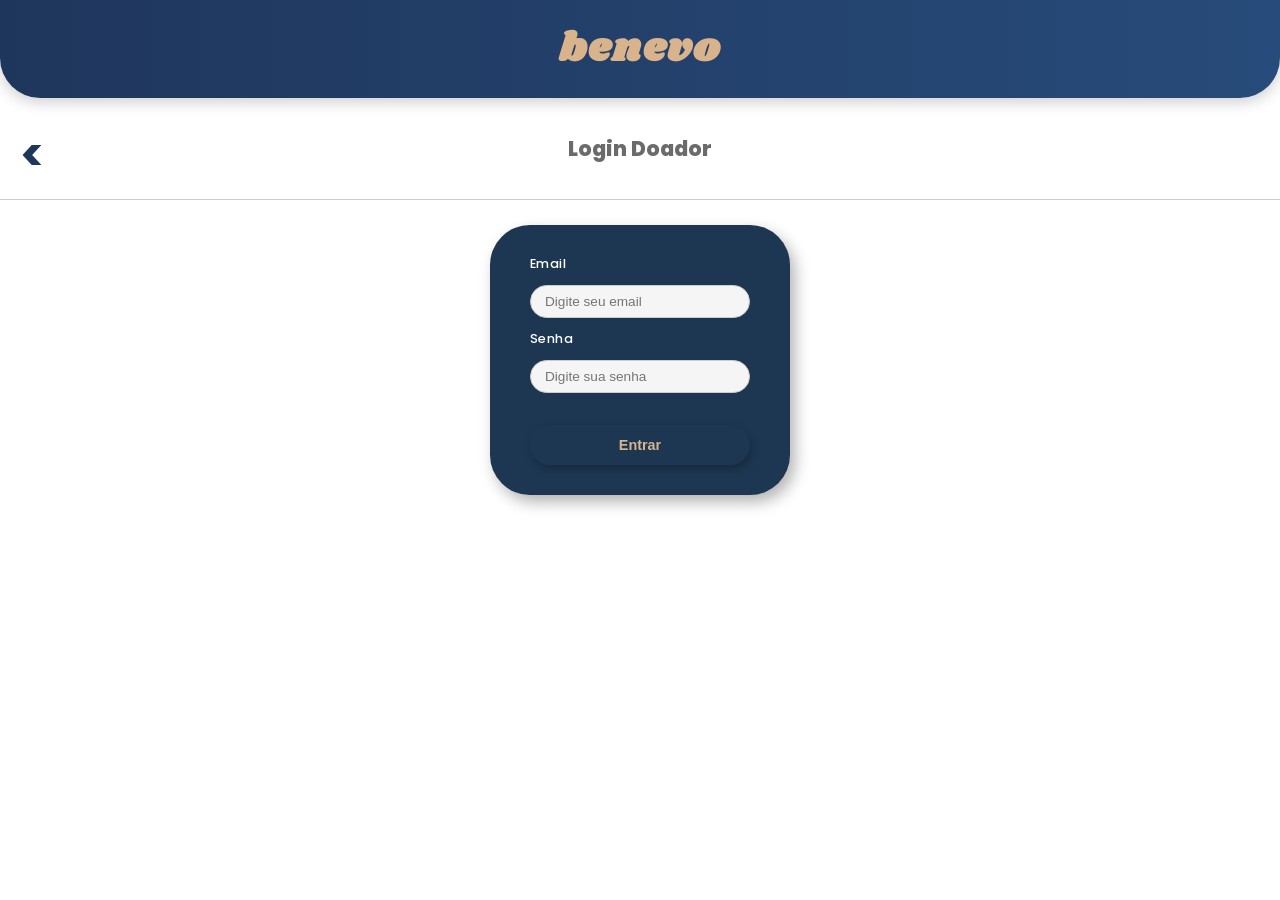
<file: frontend/login-doador.html>
<!DOCTYPE html>
<html lang="pt-BR">
<head>
    <meta charset="UTF-8" />
    <meta name="viewport" content="width=device-width, initial-scale=1.0" />
    <title>Benevo - Login Doador</title>

    <link rel="stylesheet" href="assets/css/styles.css" />
    <link rel="stylesheet" href="assets/css/forms.css" />

    <link href="https://fonts.googleapis.com/css2?family=Baloo+2:wght@600&family=Poppins:wght@400;500;600&display=swap" rel="stylesheet">
    <link href="https://fonts.googleapis.com/css2?family=Shrikhand&display=swap" rel="stylesheet">
</head>

<body>
    <header class="header">
        <h1 class="logo">Benevo</h1>
    </header>

    <main>
        <div class="titulo-container">
            <a href="central.html" class="btn-voltar"><</a>
            <h2 class="titulo">Login Doador</h2>
        </div>
        <br>
        <div class="card-login">
            <form id="form-login-doador">
                
                <label for="login-doador">Email</label>
                <input type="email" id="login-doador" placeholder="Digite seu email" required />

                <label for="senha-doador">Senha</label>
                <input type="password" id="senha-doador" placeholder="Digite sua senha" required />
                
                <button type="submit" class="btn-entrar">Entrar</button>
            </form>
        </div>
    </main>

    <script type="module" src="./assets/js/services/api.js"></script>
    <script type="module" src="./assets/js/pages/login-doador.js"></script>
</body>
</html>
</file>
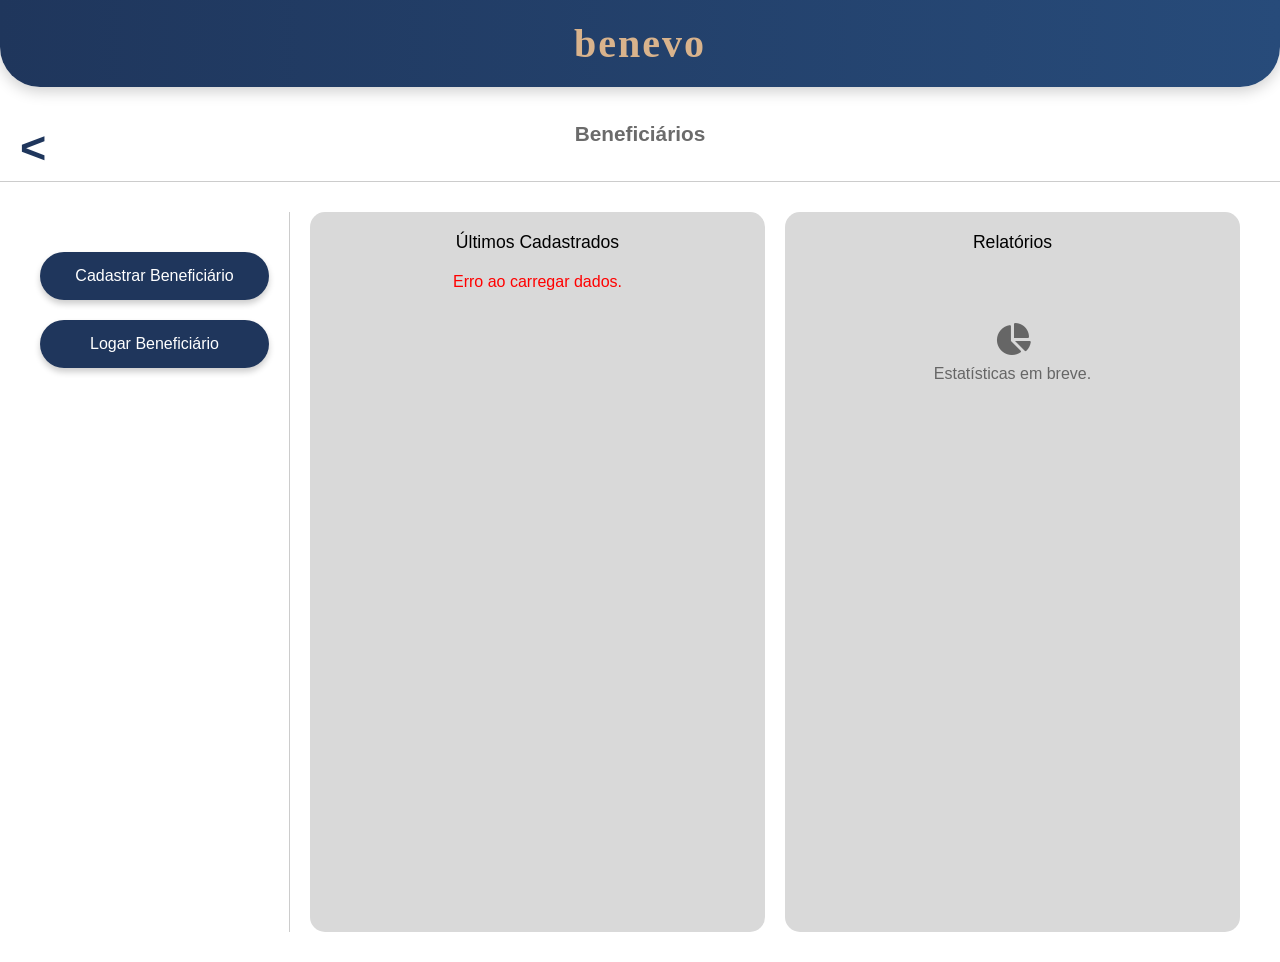
<file: frontend/menu-beneficiario.html>
<!DOCTYPE html>
<html lang="pt-BR">
<head>
    <meta charset="UTF-8">
    <meta name="viewport" content="width=device-width, initial-scale=1.0">
    <title>Benevo - Menu Beneficiários</title>
    <link rel="stylesheet" href="assets/css/styles.css">
    <link rel="stylesheet" href="https://cdnjs.cloudflare.com/ajax/libs/font-awesome/6.0.0-beta3/css/all.min.css">
    
    <style>
        .layout-container {
            display: grid;
            grid-template-columns: 250px 1fr 1fr;
            gap: 20px;
            width: 95%;
            max-width: 1200px;
            margin: 30px auto;
            height: calc(100vh - 180px);
        }
        .sidebar-menu {
            display: flex;
            flex-direction: column;
            gap: 20px;
            padding-top: 40px;
            border-right: 1px solid #ccc;
            padding-right: 20px;
        }
        .btn-menu-lateral {
            background-color: #1f365c;
            color: white;
            padding: 15px;
            border-radius: 30px;
            text-align: center;
            text-decoration: none;
            font-weight: 500;
            transition: transform 0.2s;
            box-shadow: 0 4px 6px rgba(0,0,0,0.2);
        }
        .btn-menu-lateral:hover {
            transform: scale(1.05);
            background-color: #2a4a75;
        }
        .panel-gray {
            background-color: #d9d9d9;
            border-radius: 15px;
            padding: 20px;
            overflow-y: auto;
            display: flex;
            flex-direction: column;
        }
        .panel-title {
            text-align: center;
            color: #000;
            font-size: 1.1rem;
            margin-bottom: 20px;
            font-weight: 500;
        }
        .lista-item {
            background: white;
            padding: 10px;
            margin-bottom: 10px;
            border-radius: 8px;
            font-size: 0.9rem;
            box-shadow: 0 2px 4px rgba(0,0,0,0.05);
        }
        @media (max-width: 900px) {
            .layout-container { grid-template-columns: 1fr; height: auto;}
            .sidebar-menu { border-right: none; flex-direction: row; justify-content: center; }
        }
    </style>
</head>
<body>
    <header class="header">
        <h1 class="logo">benevo</h1>
    </header>

    <div class="titulo-container" style="display: flex; align-items: center; justify-content: center; position: relative;">
        <a href="central.html" class="btn-voltar" style="top: 15px;"><</a>
        <h2 class="titulo">Beneficiários</h2>
    </div>

    <div class="layout-container">
        <aside class="sidebar-menu">
            <a href="cadastro-beneficiario.html" class="btn-menu-lateral">Cadastrar Beneficiário</a>
            <a href="login-beneficiario.html" class="btn-menu-lateral">Logar Beneficiário</a>
        </aside>

        <section class="panel-gray">
            <h3 class="panel-title">Últimos Cadastrados</h3>
            <div id="lista-ultimos-benef">
                <p style="text-align:center; color:#666;">Carregando...</p>
            </div>
        </section>

        <section class="panel-gray">
            <h3 class="panel-title">Relatórios</h3>
            <div style="text-align: center; margin-top: 50px; color: #666;">
                <i class="fas fa-chart-pie" style="font-size: 2rem; margin-bottom: 10px;"></i>
                <p>Estatísticas em breve.</p>
            </div>
        </section>
    </div>

    <script type="module">
        import { API_BASE_URL } from './assets/js/services/api.js';

        document.addEventListener('DOMContentLoaded', async () => {
            const container = document.getElementById('lista-ultimos-benef');
            try {
                // Endpoint criado no Backend na Sprint 5
                const res = await fetch(`${API_BASE_URL}/admin/ultimos-beneficiarios`);
                const lista = await res.json();

                container.innerHTML = '';
                
                if(lista.length === 0) {
                    container.innerHTML = '<p style="text-align:center;">Nenhum beneficiário recente.</p>';
                    return;
                }

                lista.forEach(b => {
                    const div = document.createElement('div');
                    div.className = 'lista-item';
                    
                    // Mostra status colorido
                    const corStatus = b.status === 'Aprovado' ? 'green' : 'orange';

                    div.innerHTML = `
                        <strong>${b.nome}</strong><br>
                        <span style="font-size:0.8rem; color:#555;">Local: ${b.bairroCidade}</span><br>
                    `;
                    container.appendChild(div);
                });

            } catch (error) {
                console.error(error);
                container.innerHTML = '<p style="text-align:center; color:red;">Erro ao carregar dados.</p>';
            }
        });
    </script>
</body>
</html>
</file>
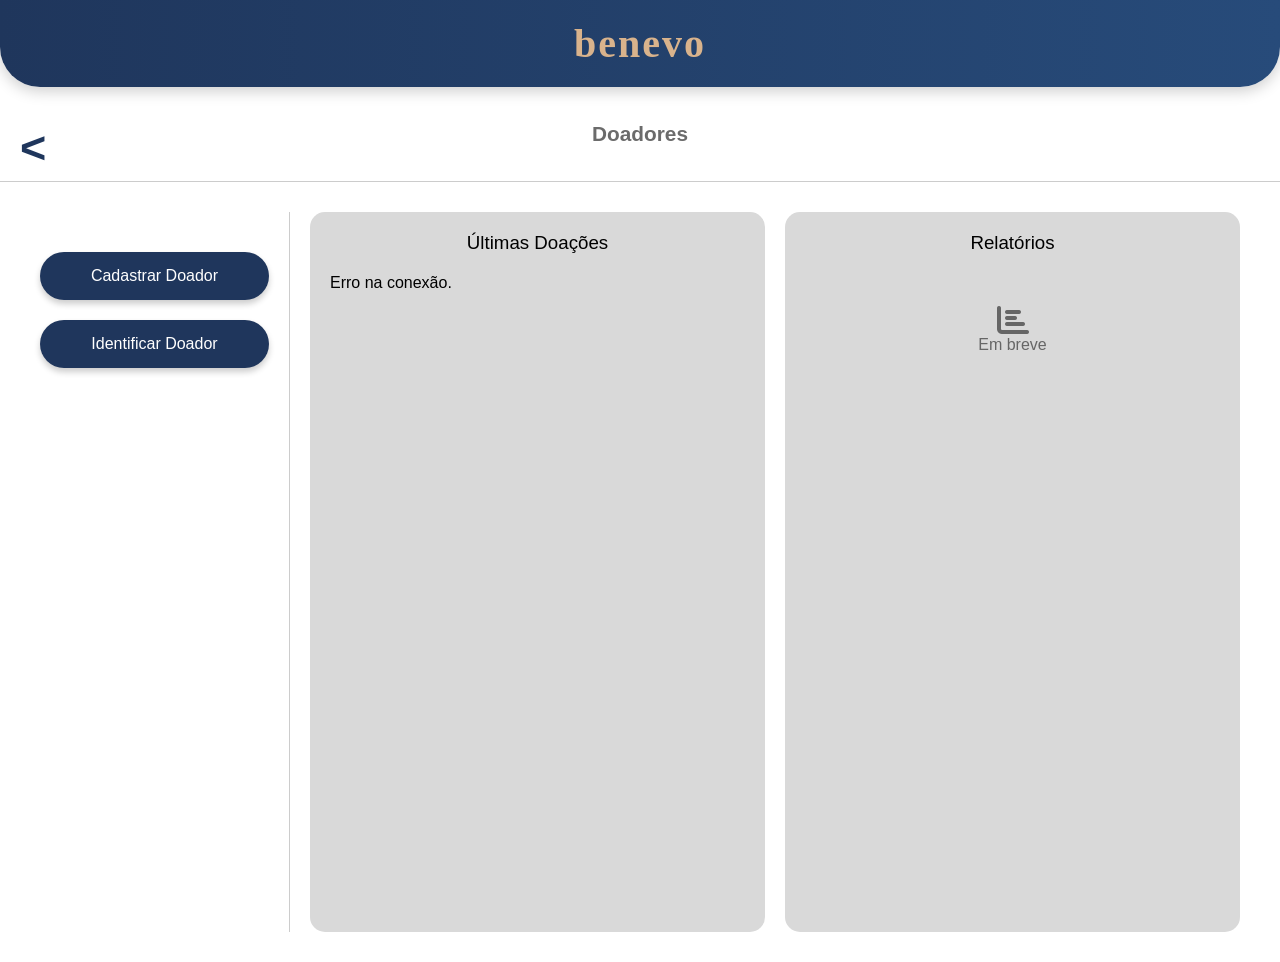
<file: frontend/menu-doador.html>
<!DOCTYPE html>
<html lang="pt-BR">
<head>
    <meta charset="UTF-8">
    <meta name="viewport" content="width=device-width, initial-scale=1.0">
    <title>Benevo - Menu Doadores</title>
    <link rel="stylesheet" href="assets/css/styles.css">
    <link rel="stylesheet" href="https://cdnjs.cloudflare.com/ajax/libs/font-awesome/6.0.0-beta3/css/all.min.css">
    
    <style>
        /* (Mantenha o CSS do painel cinza que passei na resposta anterior) */
        .layout-container {
            display: grid;
            grid-template-columns: 250px 1fr 1fr;
            gap: 20px;
            width: 95%;
            max-width: 1200px;
            margin: 30px auto;
            height: calc(100vh - 180px);
        }
        .sidebar-menu {
            display: flex;
            flex-direction: column;
            gap: 20px;
            padding-top: 40px;
            border-right: 1px solid #ccc;
            padding-right: 20px;
        }
        .btn-menu-lateral {
            background-color: #1f365c;
            color: white;
            padding: 15px;
            border-radius: 30px;
            text-align: center;
            text-decoration: none;
            font-weight: 500;
            transition: transform 0.2s;
            box-shadow: 0 4px 6px rgba(0,0,0,0.2);
            cursor: pointer;
        }
        .btn-menu-lateral:hover {
            transform: scale(1.05);
            background-color: #2a4a75;
        }
        .panel-gray {
            background-color: #d9d9d9;
            border-radius: 15px;
            padding: 20px;
            overflow-y: auto;
        }
        .panel-title { text-align: center; font-weight: 500; margin-bottom: 20px; }
        .lista-item { background: white; padding: 10px; margin-bottom: 10px; border-radius: 8px; font-size: 0.9rem; }
    </style>
</head>
<body>
    <header class="header">
        <h1 class="logo">benevo</h1>
    </header>

    <div class="titulo-container" style="display: flex; align-items: center; justify-content: center; position: relative;">
        <a href="central.html" class="btn-voltar" style="top: 15px;"><</a>
        <h2 class="titulo">Doadores</h2>
    </div>

    <div class="layout-container">
        <aside class="sidebar-menu">
            <a href="cadastro-doador.html" class="btn-menu-lateral">Cadastrar Doador</a>
            
            <a href="login-doador.html" class="btn-menu-lateral">Identificar Doador</a>
        </aside>

        <section class="panel-gray">
            <h3 class="panel-title">Últimas Doações</h3>
            <div id="lista-ultimas-doacoes"><p style="text-align:center">Carregando...</p></div>
        </section>

        <section class="panel-gray">
            <h3 class="panel-title">Relatórios</h3>
            <div style="text-align:center; margin-top:50px; color:#666;">
                <i class="fas fa-chart-bar" style="font-size:2rem;"></i>
                <p>Em breve</p>
            </div>
        </section>
    </div>

    <script type="module">
        import { API_BASE_URL } from './assets/js/services/api.js';
        
        // Limpa qualquer sessão de doador residual ao entrar no menu
        sessionStorage.removeItem('temp_doador_id');
        sessionStorage.removeItem('temp_doador_nome');

        // Carrega lista (mesma lógica anterior)
        document.addEventListener('DOMContentLoaded', async () => {
            const container = document.getElementById('lista-ultimas-doacoes');
            try {
                const res = await fetch(`${API_BASE_URL}/admin/ultimas-doacoes`);
                const itens = await res.json();
                container.innerHTML = '';
                if(!itens.length) { container.innerHTML = '<p style="text-align:center">Sem dados.</p>'; return; }
                itens.forEach(i => {
                    container.innerHTML += `
                        <div class="lista-item">
                            <strong>${i.nome}</strong><br>
                            <span style="font-size:0.8rem">${i.categoria} - ${new Date(i.dataEntrada).toLocaleDateString('pt-BR')}</span>
                        </div>`;
                });
            } catch (e) { container.innerHTML = '<p>Erro na conexão.</p>'; }
        });
    </script>
</body>
</html>
</file>
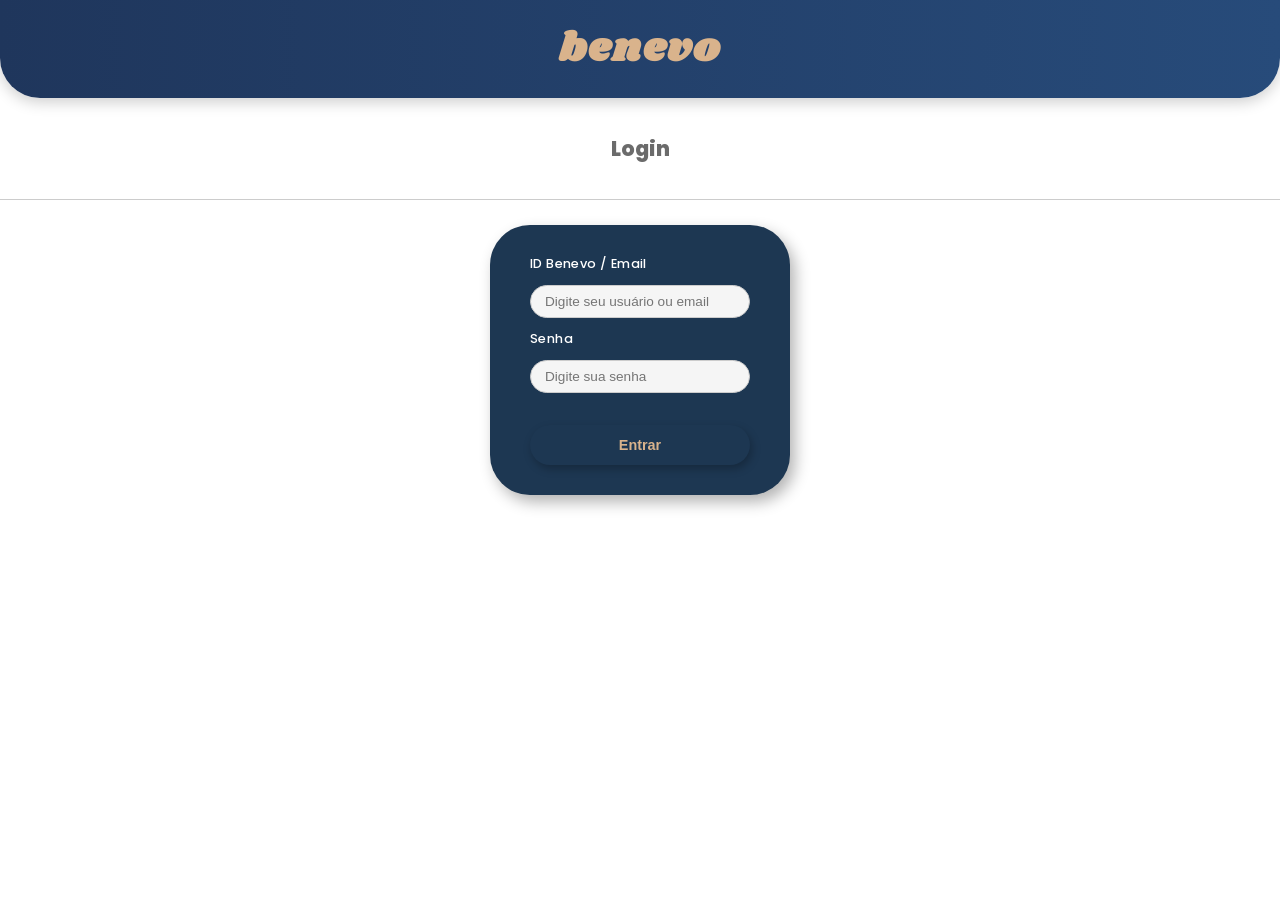
<file: frontend/painel-resgate-beneficiario.html>
<!DOCTYPE html>
<html lang="pt-BR">
<head>
    <meta charset="UTF-8" />
    <meta name="viewport" content="width=device-width, initial-scale=1.0" />
    <title>Benevo - Resgate de Itens</title>

    <link rel="stylesheet" href="assets/css/styles.css" />
    <link rel="stylesheet" href="assets/css/dashboard.css" />
    <link rel="stylesheet" href="assets/css/modal.css" />
    
    <link href="https://fonts.googleapis.com/css2?family=Baloo+2:wght@600&family=Poppins:wght@400;500;600&display=swap" rel="stylesheet">
    <link href="https://fonts.googleapis.com/css2?family=Shrikhand&display=swap" rel="stylesheet">
    <link rel="stylesheet" href="https://cdnjs.cloudflare.com/ajax/libs/font-awesome/6.0.0-beta3/css/all.min.css">
</head>

<body>
    <header class="header">
        <h1 class="logo">benevo</h1>
        <button id="btn-logout" style="position: absolute; right: 20px; top: 30px; background:none; border:none; color:#d9b38c; cursor:pointer; font-weight:bold;">Sair</button>
    </header>
    <br><br>

    <main class="main-gestao-final">
        <div class="titulo-container">
            <a href="central.html" class="btn-voltar"><</a>
            <h2 class="titulo-faixa">Itens Disponíveis</h2>
        </div>
        <br>
        
        <div class="search-bar-gestao-final">
            <i class="fas fa-search search-icon-gestao-final"></i>
            <input type="text" id="campo-busca" placeholder="Buscar por nome ou categoria..." class="search-input-gestao-final">
        </div>

        <div class="content-wrapper-gestao-final">
            <aside class="filter-sidebar">
                <div class="filter-header">
                    <i class="fas fa-filter filter-icon"></i> Filtros
                </div>
                <div class="filter-option filter-highlight">
                    <label for="mais-recente">Mais Recente</label>
                    <input type="checkbox" id="mais-recente" checked>
                </div>
                <div class="filter-option filter-grayed">
                    <label for="melhor-estado">Melhor estado</label>
                    <input type="checkbox" id="melhor-estado">
                </div>
            </aside>

            <section class="item-grid" id="grid-itens">
                <p style="width:100%; text-align:center; margin-top:20px;">Carregando itens do banco de dados...</p>
            </section>
        </div>
    </main>
    
    <div id="modal-editar" class="modal">
        <div class="modal-content">
            <span class="close-button" id="btn-fechar-modal">&times;</span>
            <h2 id="modalTitle">Detalhes do Item</h2>
            <form id="itemFormResgate"> 
                <div class="form-group"><label>Nome:</label><input type="text" id="modal-nome" disabled></div>
                <div class="form-group"><label>Tamanho:</label><input type="text" id="modal-tamanho" disabled></div>
                <div class="form-group"><label>Categoria:</label><input type="text" id="modal-categoria" disabled></div>
                <div class="form-group"><label>Condição:</label><input type="text" id="modal-condicao" disabled></div>
                <div class="form-group"><label>Descrição:</label><textarea id="modal-descricao" disabled></textarea></div>
                
                <div class="modal-actions">
                    <button type="button" id="btnConfirmarResgate" class="btn-modal-salvar">Confirmar Resgate</button>
                    <button type="button" id="btnCancelarModal" class="btn-modal-cancelar">Cancelar</button>
                </div>
            </form>
        </div>
    </div>

    <div id="modal-sucesso" class="modal">
        <div class="modal-sucesso-content">
            <i class="fas fa-check-circle success-icon"></i>
            <h3>Resgate Confirmado!</h3>
            <p id="mensagemSucessoTexto"></p>
            <button type="button" id="btn-entendido" class="btn-modal-ok">Entendido (Sair)</button>
        </div>
    </div>

    <script type="module" src="assets/js/services/api.js"></script>
    <script type="module" src="assets/js/pages/painel-resgate.js"></script>
</body>
</html>
</file>
<file: frontend/assets/css/styles.css>
* {
  margin: 0;
  padding: 0;
  box-sizing: border-box;
}

body {
  font-family: "Poppins", sans-serif;
  background-color: #ffffff;
  display: flex;
  flex-direction: column;
  align-items: center;
  min-height: 100vh;
}

/* ===== CABEÇALHO ===== */
.header {
  background: linear-gradient(90deg, #1f365c, #274b7a);
  width: 100%;
  text-align: center;
  padding: 20px 0;
  border-radius: 0 0 40px 40px;
  box-shadow: 0 4px 15px rgba(0, 0, 0, 0.2);
}

.logo {
  font-family: "Shrikhand", cursive;
  font-size: 2.5rem;
  color: #d9b38c;
  letter-spacing: 2px;
  text-transform: lowercase;
}

/* ===== CONTEÚDO PRINCIPAL ===== */
main {
  display: flex;
  flex-direction: column;
  align-items: center;
  width: 100%;
  min-height: calc(100vh - 140px);
  position: relative;
}

.titulo {
  font-size: 1.3rem;
  color: #6b6b6b;
  font-weight: 800;
  width: 100%;
}

/* ===== TÍTULO E LINHA ===== */
.titulo-container {
  width: 100%;
  text-align: center;
  padding: 15px 0 35px;
  border-bottom: 1px solid #ccc;
  margin-top: 20px;
  position: relative;
}

/* ===== BOTÃO VOLTAR ===== */
.btn-voltar {
  position: absolute;
  left: 20px;
  top: 5%;
  font-size: 45px;
  color: #1f365c;
  text-decoration: none;
  font-weight: bold;
  transition: transform 0.3s ease, color 0.3s ease;
}

.btn-voltar:hover {
  transform: scale(1.2);
  color: #d9b38c;
}

/* ===== ÁREA ADMIN ===== */
.main-admin {
  width: 100%;
  max-width: 1200px;
  padding: 20px 15px;
  margin: 0 auto;
}

/* ===== TABELA DE APROVAÇÕES ===== */
#tabela-aprovacoes {
  width: 60%;
  border-collapse: separate;
  border-spacing: 0;
  margin-top: 30px;
  box-shadow: 0 4px 15px rgba(0, 0, 0, 0.1);
  border-radius: 12px;
  overflow: hidden;
}

#tabela-aprovacoes thead th {
  background-color: #1f365c;
  color: #d9b38c;
  font-family: "Poppins", sans-serif;
  font-weight: 600;
  padding: 15px 12px;
  text-align: left;
  border-bottom: 2px solid #274b7a;
}

#tabela-aprovacoes tbody td {
  background-color: #ffffff;
  padding: 12px;
  border-bottom: 1px solid #eee;
  color: #333;
  font-size: 14px;
  line-height: 1.5;
}

#tabela-aprovacoes thead tr:first-child th:first-child {
  border-top-left-radius: 12px;
}

#tabela-aprovacoes thead tr:first-child th:last-child {
  border-top-right-radius: 12px;
}

/* ===== BOTÕES ===== */
.btn-acao {
  padding: 8px 12px;
  margin-right: 5px;
  margin-bottom: 5px;
  border: none;
  border-radius: 25px;
  cursor: pointer;
  font-weight: 500;
  transition: all 0.3s ease;
  box-shadow: 1px 2px 4px rgba(0, 0, 0, 0.2);
}

.btn-aprovar {
  background-color: #28a745;
  color: #fff;
}

.btn-rejeitar {
  background-color: #dc3545;
  color: #fff;
}

.btn-detalhes {
  background-color: #1d3752;
  color: #d9b38c;
}

.btn-acao:hover {
  transform: translateY(-1px);
  opacity: 0.9;
}

/* ===== RESPONSIVIDADE ===== */
@media (max-width: 480px) {
  .logo {
    font-size: 3.5rem;
  }
}

@media (max-width: 768px) {
  .titulo-faixa-admin {
    font-size: 1.6rem;
  }

  #tabela-aprovacoes,
  #tabela-aprovacoes tbody,
  #tabela-aprovacoes tr,
  #tabela-aprovacoes td {
    display: block;
    width: 100%;
  }

  #tabela-aprovacoes thead {
    display: none;
  }

  #tabela-aprovacoes tbody tr {
    margin-bottom: 15px;
    border-radius: 8px;
    box-shadow: 0 2px 4px rgba(0, 0, 0, 0.1);
    padding: 10px 0;
  }

  #tabela-aprovacoes tbody td {
    text-align: right;
    padding-left: 50%;
    position: relative;
    border: none;
  }

  #tabela-aprovacoes tbody td::before {
    content: attr(data-label);
    position: absolute;
    left: 12px;
    width: 45%;
    padding-right: 10px;
    white-space: nowrap;
    font-weight: 600;
    text-align: left;
    color: #1d3752;
  }

  #tabela-aprovacoes tbody tr td[data-label="Ações"] {
    text-align: left;
    padding-left: 12px;
  }

  .btn-acao {
    width: 100%;
    margin-right: 0;
  }
}

/* --- CONTROLE DE SENHA (Olhinho) --- */
.password-wrapper {
    position: relative;
    width: 100%;
}

.password-wrapper input {
    width: 100% !important;
    padding-right: 40px !important; /* Espaço para o ícone */
}

.toggle-password {
    position: absolute;
    right: 15px;
    top: 50%;
    transform: translateY(-50%);
    cursor: pointer;
    color: #666;
    font-size: 1rem;
    z-index: 10;
}

.toggle-password:hover {
    color: #1f365c;
}

/* --- REGRAS DE SENHA --- */
.password-rules {
    list-style: none;
    padding: 0;
    margin: 5px 0 15px 5px;
}

.password-rules li {
    font-size: 0.75rem;
    color: #ccc; /* Cinza claro quando não atendido */
    margin-bottom: 2px;
    transition: color 0.3s;
}

.password-rules li::before {
    content: "• ";
}

.password-rules li.valid {
    color: #4caf50; /* Verde quando atendido */
    font-weight: 600;
}

.password-rules li.invalid {
    color: #e57373; /* Vermelho claro se erro */
}
</file>
<file: frontend/assets/css/forms.css>
/* ===========================
   COMPONENTES PRINCIPAIS
=========================== */

.card-login,
.card-cadastro,
.card-doacao,
.card-login-beneficiario {
  background-color: #1d3752;
  border-radius: 40px;
  box-shadow: 5px 7px 15px rgba(0, 0, 0, 0.3);
  display: flex;
  flex-direction: column;
  align-items: center;
  transition: transform 0.3s ease;
}

.card-login {
  padding: 30px 40px;
  width: 90%;
  max-width: 300px;
  margin: 0 0 20px;
}

.card-cadastro {
  padding: 30px 40px;
  width: 90%;
  max-width: 600px;
  margin: 50px 0 20px;
}

.card-login-beneficiario {
  padding: 30px 40px;
  width: 90%;
  max-width: 370px;
  margin: 20px auto;
}

.card-doacao {
  background-color: #1f3a56;
  border-radius: 30px;
  box-shadow: 0 5px 15px rgba(0, 0, 0, 0.2);
  width: 500px;
  padding: 20px 25px;
  text-align: left;
  transition: all 0.3s ease;
  margin: auto;
}

.card-login:hover,
.card-cadastro:hover,
.card-doacao:hover {
  transform: translateY(-3px);
}


/* ===========================
   FORMULÁRIOS PRINCIPAIS
=========================== */

#form-login,
#form-login-doador,
#form-login-benef,
.form-ajuda {
  display: flex;
  flex-direction: column;
  gap: 12px;
  width: 100%;
}

#form-login label,
#form-login-doador label,
#form-login-benef label,
.form-ajuda label {
  color: #fff;
  font-size: 0.8rem;
  font-weight: 500;
  letter-spacing: 0.4px;
}

#form-login input,
#form-login-doador input,
#form-login-benef input,
.form-ajuda input,
#palavra-chave-select,
#resposta-secreta {
  width: 100%;
  padding: 8px 14px;
  border: 1.5px solid #ccc;
  border-radius: 25px;
  font-size: 0.85rem;
  outline: none;
  transition: all 0.3s ease;
  background-color: #f5f5f5;
  color: #333;
}

#form-login input,
#form-login-doador input,
#form-login-benef input {
  width: 220px;
}

#form-login input:focus,
#form-login-doador input:focus,
#form-login-benef input:focus,
.form-group-cadastro input:focus,
.form-ajuda input:focus,
#palavra-chave-select:focus,
#resposta-secreta:focus {
  border-color: #d9b38c;
  box-shadow: 0 0 4px #d9b38c;
}


/* ===========================
   BOTÕES
=========================== */

.btn-entrar,
.btn-cadastrar,
.btn-finalizar {
  margin-top: 20px;
  background-color: #1d3752;
  color: #d9b38c;
  border: none;
  border-radius: 25px;
  padding: 12px 30px;
  font-size: 0.9rem;
  font-weight: 600;
  cursor: pointer;
  transition: all 0.3s ease;
  box-shadow: 2px 4px 8px rgba(0, 0, 0, 0.25);
  width: 100%;
}

.btn-entrar:hover,
.btn-cadastrar:hover,
.btn-finalizar:hover {
  background-color: #fff;
  color: #1d3752;
  transform: translateY(-2px);
}


/* ===========================
   CADASTRO - CAMPOS E LAYOUT
=========================== */

#form-cad-doador {
  display: flex;
  flex-wrap: wrap;
  gap: 12px 5%;
  width: 100%;
}

.form-group-cadastro {
  display: flex;
  flex-direction: column;
  position: relative;
  width: 100%;
}

.form-row-cadastro {
  display: flex;
  justify-content: space-between;
  width: 100%;
  gap: 5%;
}

.form-row-cadastro .form-group-cadastro {
  width: 47.5%;
}

.form-group-cadastro label {
  color: #fff;
  font-size: 0.8rem;
  font-weight: 500;
  letter-spacing: 0.4px;
  margin-bottom: 5px;
}

.form-group-cadastro input[type="text"],
.form-group-cadastro input[type="email"],
.form-group-cadastro input[type="password"],
.form-group-cadastro input[type="tel"],
.card-cadastro select {
  width: 100%;
  padding: 8px 14px;
  border: 1.5px solid #ccc;
  border-radius: 25px;
  font-size: 0.85rem;
  outline: none;
  transition: all 0.3s ease;
  background-color: #f5f5f5;
  color: #333;
}

.validation-icon {
  position: absolute;
  right: 15px;
  top: 32px;
  color: #28a745;
  font-size: 0.9rem;
}


.password-rules {
  padding: 2px 0;
  margin-top: 2px;
}

.password-rules ul {
  list-style: none;
  padding: 0;
  margin: 0;
}

.password-rules li {
  color: #ccc;
  font-size: 0.65rem;
  line-height: 1.1;
  padding-left: 10px;
  position: relative;
}

.password-rules li::before {
  content: '•';
  color: #ccc;
  font-weight: bold;
  display: inline-block;
  width: 1em;
  margin-left: -1em;
}


/* ===========================
   ÁREA DE UPLOAD
=========================== */

.upload-area {
  background-color: #f5f5f5;
  border-radius: 25px;
  height: 35px;
  display: flex;
  align-items: center;
  justify-content: center;
  cursor: pointer;
  position: relative;
  padding: 0 15px;
}

.upload-icon {
  font-size: 1rem;
  color: #1d3752;
  pointer-events: none;
}

.upload-area .upload-text {
  font-size: 0.85rem;
  color: #1d3752;
  font-weight: 500;
  margin-left: 8px;
}

.file-input-hidden {
  position: absolute;
  width: 100%;
  height: 100%;
  opacity: 0;
  cursor: pointer;
}


/* ===========================
   LINKS E TEXTO AUXILIAR
=========================== */

.ja-tem-conta {
  width: 100%;
  text-align: center;
  color: #fff;
  font-size: 0.8rem;
  margin-top: 5px;
}

.ja-tem-conta a,
.ja-tem-conta a:visited {
  color: #d9b38c;
  text-decoration: none;
  transition: color 0.3s ease;
}

.ja-tem-conta a:hover {
  color: #fff;
}


/* ===========================
   DOAÇÃO - CAMPOS, UPLOAD E TEXTOS
=========================== */

.card-doacao h2 {
  text-align: center;
  color: #bba284;
  margin-bottom: 10px;
  font-size: 17px;
}

#form-doacao label {
  display: block;
  font-weight: 500;
  color: #fff;
  margin-bottom: 4px;
  font-size: 12px;
}

#form-doacao input,
#form-doacao select,
#form-doacao textarea {
  width: 100%;
  padding: 7px 10px;
  margin-bottom: 10px;
  border: none;
  border-radius: 20px;
  font-size: 12px;
  font-weight: 500;
  outline: none;
}

.linha-dupla {
  display: flex;
  gap: 10px;
}

.campo {
  flex: 1;
}

#form-doacao textarea {
  resize: none;
  height: 60px;
}

.texto-fotos {
  color: #fff;
  font-size: 12px;
  margin: 8px 0 6px;
  text-align: center;
}

.upload-container {
  display: flex;
  justify-content: center;
  gap: 8px;
  margin-bottom: 10px;
}

.upload-box {
  background-color: #d9d9d9;
  color: #1f3a56;
  font-size: 18px;
  border-radius: 10px;
  width: 80px;
  height: 50px;
  display: flex;
  align-items: center;
  justify-content: center;
  cursor: pointer;
}

.link-ajuda {
  text-align: center;
  width: 100%;
  margin-top: 10px;
  font-size: 0.8rem;
}

.link-ajuda a {
  color: #d9b38c;
  text-decoration: none;
  transition: color 0.3s ease;
}

.link-ajuda a:hover {
  color: #fff;
  text-decoration: underline;
}

.texto-ajuda {
  color: #e0e0e0;
  font-size: 0.9rem;
  text-align: center;
  margin-bottom: 20px;
  line-height: 1.4;
}

.area-resultados {
  width: 100%;
  margin-top: 20px;
  padding-top: 15px;
  border-top: 1px solid rgba(255, 255, 255, 0.2);
}

.placeholder-resultado {
  color: #d9b38c;
  font-size: 0.85rem;
  text-align: center;
  font-weight: 500;
}

#palavra-chave-select {
  appearance: none;
  background-image: url("data:image/svg+xml;utf8,<svg xmlns='http://www.w3.org/2000/svg' width='24' height='24' viewBox='0 0 24 24'><path fill='%231D3752' d='M7 10l5 5 5-5z'/></svg>");
  background-repeat: no-repeat;
  background-position: right 10px center;
}


/* ===========================
   SEÇÃO DE SEGURANÇA
=========================== */

.card-cadastro .separador-seguranca {
  padding-top: 15px;
  margin-top: 5px;
  border-top: 1px solid rgba(255, 255, 255, 0.3);
}

.titulo-seguranca-label {
  font-size: 0.9rem;
  font-weight: 600;
  color: #d9b38c;
  margin-bottom: 10px;
  display: block;
}


/* ===========================
   FORM BENEFICIÁRIO - ESPAÇAMENTO
=========================== */

#form-cad-beneficiario > div.form-group-cadastro {
  margin-bottom: 15px;
}

#form-cad-beneficiario .form-row-cadastro {
  margin-bottom: 15px;
}


/* ===========================
   RESPONSIVIDADE
=========================== */

@media (max-width: 650px) {
  .card-cadastro {
    padding: 20px 25px;
    margin-top: 30px;
  }

  .form-row-cadastro {
    flex-direction: column;
    gap: 10px;
  }

  .form-row-cadastro .form-group-cadastro {
    width: 100%;
  }

  .validation-icon {
    top: 32px;
  }
}
</file>
<file: frontend/assets/css/modal.css>
#modal-editar,
#modal-sucesso {
  display: none;
  position: fixed;
  z-index: 1000;
  left: 0;
  top: 0;
  width: 100%;
  height: 100%;
  overflow: auto;
  background-color: rgba(0, 0, 0, 0.6);
  justify-content: center;
  align-items: center;
}

#modal-editar.visivel,
#modal-sucesso.visivel {
  display: flex;
}

.modal-content {
  background-color: #fefefe;
  margin: auto;
  padding: 30px;
  border-radius: 10px;
  box-shadow: 0 5px 15px rgba(0, 0, 0, 0.3);
  width: 90%;
  max-width: 600px;
  position: relative;
  animation: fadeIn 0.3s ease-out;
}

.modal-sucesso-content {
  text-align: center;
  padding: 30px;
  border-radius: 10px;
  background-color: #fefefe;
  width: 90%;
  max-width: 400px;
  box-shadow: 0 5px 15px rgba(0, 0, 0, 0.3);
  animation: fadeIn 0.3s ease-out;
}

.success-icon {
  font-size: 80px;
  color: #28a745;
  margin-bottom: 20px;
  animation: bounceIn 0.5s ease-out;
}

@keyframes bounceIn {
  0% { transform: scale(0.5); opacity: 0; }
  70% { transform: scale(1.1); opacity: 1; }
  100% { transform: scale(1); }
}

.modal-sucesso-content h3 {
  color: #1f365c;
  font-family: 'Baloo 2', cursive;
  font-weight: 600;
  margin-bottom: 10px;
}

.modal-sucesso-content p {
  color: #555;
  font-size: 1rem;
  margin-bottom: 20px;
}

.btn-modal-ok {
  background-color: #1f365c;
  color: white;
  padding: 10px 30px;
  border: none;
  border-radius: 5px;
  cursor: pointer;
  font-weight: 600;
  transition: background-color 0.2s;
}

.btn-modal-ok:hover {
  background-color: #2e4a73;
}

@keyframes fadeIn {
  from { opacity: 0; transform: translateY(-20px); }
  to { opacity: 1; transform: translateY(0); }
}

.close-button {
  color: #aaa;
  font-size: 28px;
  font-weight: bold;
  position: absolute;
  top: 10px;
  right: 20px;
  cursor: pointer;
}

.close-button:hover,
.close-button:focus {
  color: #333;
}

#modalTitle {
  color: #1f365c;
  font-family: 'Poppins', sans-serif;
  font-weight: 600;
  margin-top: 0;
  margin-bottom: 20px;
  border-bottom: 2px solid #eee;
  padding-bottom: 10px;
}

.form-group {
  margin-bottom: 15px;
}

.form-group label {
  display: block;
  font-weight: 500;
  color: #555;
  margin-bottom: 5px;
  font-size: 0.9rem;
}

.form-group input,
.form-group textarea {
  width: 100%;
  padding: 10px;
  border: 1px solid #ddd;
  border-radius: 5px;
  box-sizing: border-box;
  font-size: 1rem;
}

.form-group input:disabled,
.form-group textarea:disabled {
  background-color: #f5f5f5;
  color: #777;
}

.modal-actions {
  margin-top: 30px;
  display: flex;
  justify-content: flex-end;
  gap: 10px;
}

.btn-modal-salvar {
  background-color: #28a745;
  color: white;
  padding: 10px 20px;
  border: none;
  border-radius: 5px;
  cursor: pointer;
  font-weight: 600;
}

.btn-modal-cancelar {
  background-color: #6c757d;
  color: white;
  padding: 10px 20px;
  border: none;
  border-radius: 5px;
  cursor: pointer;
  font-weight: 600;
}

/* Adicione #modal-desafio e #modal-seguranca na lista de display: none */
#modal-editar,
#modal-sucesso,
#modal-desafio, 
#modal-seguranca {
  display: none; /* Escondido por padrão */
  position: fixed;
  z-index: 1000;
  left: 0;
  top: 0;
  width: 100%;
  height: 100%;
  overflow: auto;
  background-color: rgba(0, 0, 0, 0.6);
  justify-content: center;
  align-items: center;
}

/* Adicione a classe .visivel para todos eles */
#modal-editar.visivel,
#modal-sucesso.visivel,
#modal-desafio.visivel,
#modal-seguranca.visivel {
  display: flex; /* Aparece quando ganha a classe .visivel */
}

.modal-content {
  background-color: #fefefe;
  margin: auto;
  padding: 30px;
  border-radius: 10px;
  box-shadow: 0 5px 15px rgba(0, 0, 0, 0.3);
  width: 90%;
  max-width: 600px;
  position: relative;
  animation: fadeIn 0.3s ease-out;
}

/* ... Mantenha o resto do CSS igual (botões, animations, etc) ... */
.modal-sucesso-content {
  text-align: center;
  padding: 30px;
  border-radius: 10px;
  background-color: #fefefe;
  width: 90%;
  max-width: 400px;
  box-shadow: 0 5px 15px rgba(0, 0, 0, 0.3);
  animation: fadeIn 0.3s ease-out;
}

.success-icon {
  font-size: 80px;
  color: #28a745;
  margin-bottom: 20px;
  animation: bounceIn 0.5s ease-out;
}

@keyframes bounceIn {
  0% { transform: scale(0.5); opacity: 0; }
  70% { transform: scale(1.1); opacity: 1; }
  100% { transform: scale(1); }
}

.modal-sucesso-content h3 {
  color: #1f365c;
  font-family: 'Baloo 2', cursive;
  font-weight: 600;
  margin-bottom: 10px;
}

.modal-sucesso-content p {
  color: #555;
  font-size: 1rem;
  margin-bottom: 20px;
}

.btn-modal-ok {
  background-color: #1f365c;
  color: white;
  padding: 10px 30px;
  border: none;
  border-radius: 5px;
  cursor: pointer;
  font-weight: 600;
  transition: background-color 0.2s;
}

.btn-modal-ok:hover {
  background-color: #2e4a73;
}

@keyframes fadeIn {
  from { opacity: 0; transform: translateY(-20px); }
  to { opacity: 1; transform: translateY(0); }
}

.close-button {
  color: #aaa;
  font-size: 28px;
  font-weight: bold;
  position: absolute;
  top: 10px;
  right: 20px;
  cursor: pointer;
}

.close-button:hover,
.close-button:focus {
  color: #333;
}

#modalTitle {
  color: #1f365c;
  font-family: 'Poppins', sans-serif;
  font-weight: 600;
  margin-top: 0;
  margin-bottom: 20px;
  border-bottom: 2px solid #eee;
  padding-bottom: 10px;
}

.form-group {
  margin-bottom: 15px;
}

.form-group label {
  display: block;
  font-weight: 500;
  color: #555;
  margin-bottom: 5px;
  font-size: 0.9rem;
}

.form-group input,
.form-group textarea {
  width: 100%;
  padding: 10px;
  border: 1px solid #ddd;
  border-radius: 5px;
  box-sizing: border-box;
  font-size: 1rem;
}

.form-group input:disabled,
.form-group textarea:disabled {
  background-color: #f5f5f5;
  color: #777;
}

.modal-actions {
  margin-top: 30px;
  display: flex;
  justify-content: flex-end;
  gap: 10px;
}

.btn-modal-salvar {
  background-color: #28a745;
  color: white;
  padding: 10px 20px;
  border: none;
  border-radius: 5px;
  cursor: pointer;
  font-weight: 600;
}

.btn-modal-cancelar {
  background-color: #6c757d;
  color: white;
  padding: 10px 20px;
  border: none;
  border-radius: 5px;
  cursor: pointer;
  font-weight: 600;
}

#modal-sucesso-cadastro { 
  display: none; 
  position: fixed;
  z-index: 1000;
  left: 0;
  top: 0;
  width: 100%;
  height: 100%;
  overflow: auto;
  background-color: rgba(0, 0, 0, 0.6);
  /* Centralização */
  justify-content: center; 
  align-items: center;
}

#modal-sucesso-cadastro.visivel {
  display: flex; 
}
</file>
<file: frontend/assets/css/dashboard.css>
.gestao-faixa-superior {
    position: relative; 
    width: 95%; 
    max-width: 1100px;
    height: 0; 
    background-color: transparent; 
    border: none; 
    box-shadow: none; 
    margin-top: 0; 
    margin-bottom: 0; 
    
    display: flex;
    align-items: center;
    justify-content: center;
    z-index: 5;
}

.btn-voltar-faixa {
  position: absolute;
  left: -190px;
  top: -25px;
  font-size: 45px;
  color: #1f365c;
  text-decoration: none;
  font-weight: bold;
  transition: transform 0.3s ease, color 0.3s ease;
}

.btn-voltar-faixa:hover {
  transform: scale(1.2);
  color: #d9b38c;
}

.titulo-faixa {
    font-family: "Poppins", sans-serif;
    font-size: 1.4rem; 
    color: #6b6b6b; 
    font-weight: 500;
    margin: 0;
    position: relative;
    top: 0; 
    left: 0; 
    margin-bottom: 25px;
}


.search-bar-gestao-final {
    width: 95%; 
    max-width: 1100px;
    height: 50px; 
    background-color: #ffffff;
    border-radius: 8px; 
    border: 1px solid #ccc;
    display: flex;
    align-items: center;
    padding: 0 15px;
    margin-top: 0px; 
    margin-bottom: 30px; 
    box-shadow: 0 2px 5px rgba(0, 0, 0, 0.1); 
}

.search-icon-gestao-final {
    color: #555; 
    font-size: 1.6rem; 
    margin-right: 15px;
}

.search-input-gestao-final {
    flex-grow: 1;
    border: none;
    outline: none;
    font-size: 1.1rem; 
    padding: 0;
}

.content-wrapper-gestao-final {
    display: flex;
    width: 95%; 
    max-width: 1100px;
    gap: 30px; 
    align-items: flex-start;
}

.filter-sidebar {
    position: sticky; 
    top: 30px; 
    
    background-color: #f0f0f0; 
    border-radius: 8px;
    box-shadow: 0 2px 5px rgba(0, 0, 0, 0.15); 
    padding: 0;
    width: 200px;
    flex-shrink: 0;
    border: 1px solid #ccc; 
    overflow: hidden; 
    max-height: calc(100vh - 60px); 
}

.filter-header {
    background-color: #ffffff; 
    display: flex;
    align-items: center;
    justify-content: center;
    padding: 12px 0; 
    border-bottom: 1px solid #ccc;
}

.filter-icon {
    font-size: 1.7rem;
    color: #333;
}

.filter-option {
    display: flex;
    align-items: center;
    justify-content: space-between;
    padding: 10px 15px; 
    font-size: 1rem; 
    color: #333;
    border-bottom: 1px solid #ddd;
    cursor: pointer;
    transition: background-color 0.2s; 
}

.filter-option:hover {
    background-color: #e6e6e6;
}

.filter-highlight {
    background-color: #fff;
}

.filter-grayed {
    background-color: #f5f5f5; 
    color: #555;
}

.filter-option:last-child {
    border-bottom: none;
}

.filter-option label {
    flex-grow: 1;
    text-align: left;
    margin-right: 10px;
}

.filter-option input[type="checkbox"] {
    appearance: auto;
    width: 16px; 
    height: 16px; 
    cursor: pointer;
    accent-color: #1f365c; 
}


.item-grid {
    display: grid;
    grid-template-columns: repeat(2, 1fr); 
    gap: 30px; /* Mais espaço entre os cards */
    flex-grow: 1;
}

.item-card {
    background-color: #ffffff;
    border-radius: 8px;
    box-shadow: 0 2px 8px rgba(0, 0, 0, 0.1); 
    padding: 20px; 
    display: flex;
    flex-direction: column; 
    align-items: center;
    position: relative; 
    padding-bottom: 65px; 
    transition: transform 0.2s; 
}

.item-card:hover {
    transform: translateY(-3px); 
    box-shadow: 0 4px 10px rgba(0, 0, 0, 0.15);
}

.item-image {
    width: 100%;
    max-width: 180px; 
    height: 180px;
    object-fit: cover;
    border-radius: 6px;
    margin-bottom: 15px;
    border: 1px solid #eee; 
}

.item-info {
    font-size: 0.9rem; 
    color: #333;
    line-height: 1.5;
    width: 100%;
    text-align: left; 
    padding: 0 5px;
}

.item-info strong {
    color: #1f365c; 
    font-weight: 600;
}

.item-actions {
    position: absolute; 
    bottom: 20px; 
    right: 20px;
    left: 20px;
    display: flex;
    justify-content: space-between; 
    align-items: center;
}

.btn-ver-mais {
    background-color: #1f365c;
    color: #ffffff;
    border: none;
    padding: 10px 16px; /* Botão maior */
    border-radius: 5px;
    cursor: pointer;
    font-size: 0.9rem;
    font-weight: 500;
    transition: background-color 0.2s;
}

.btn-ver-mais:hover {
    background-color: #2b4a78;
}

.btn-icon-group { 
    display: flex;
    gap: 8px; 
    margin-left: auto; 
}

.btn-icon {
    border: none;
    font-size: 1.1rem; 
    cursor: pointer;
    width: 35px; 
    height: 35px;
    display: flex;
    align-items: center;
    justify-content: center;
    border-radius: 5px;
    color: #ffffff;
    transition: opacity 0.2s;
}

.btn-icon:hover {
    opacity: 0.8;
}

.btn-edit {
    background-color: #007bff; 
}

.btn-delete {
    background-color: #dc3545; 
}

.btn-resgatar {
    background-color: #1f365c;
    color: #ffffff;
    border: none;
    padding: 10px 16px; /* Botão maior */
    border-radius: 5px;
    cursor: pointer;
    font-size: 0.9rem;
    font-weight: 500;
    transition: background-color 0.2s;
}

.btn-resgatar:hover {
    background-color: #2b4a78;
}
/* RESPONSIVIDADE: Ajuste para telas menores */
@media (max-width: 900px) {
    .content-wrapper-gestao-final {
        flex-direction: column;
        align-items: center;
        gap: 20px;
    }
    .filter-sidebar {
        position: static; /* Desativa sticky em telas pequenas */
        width: 95%;
        max-width: none;
        margin-bottom: 20px;
    }
    .item-grid {
        grid-template-columns: 1fr;
    }
}
</file>
